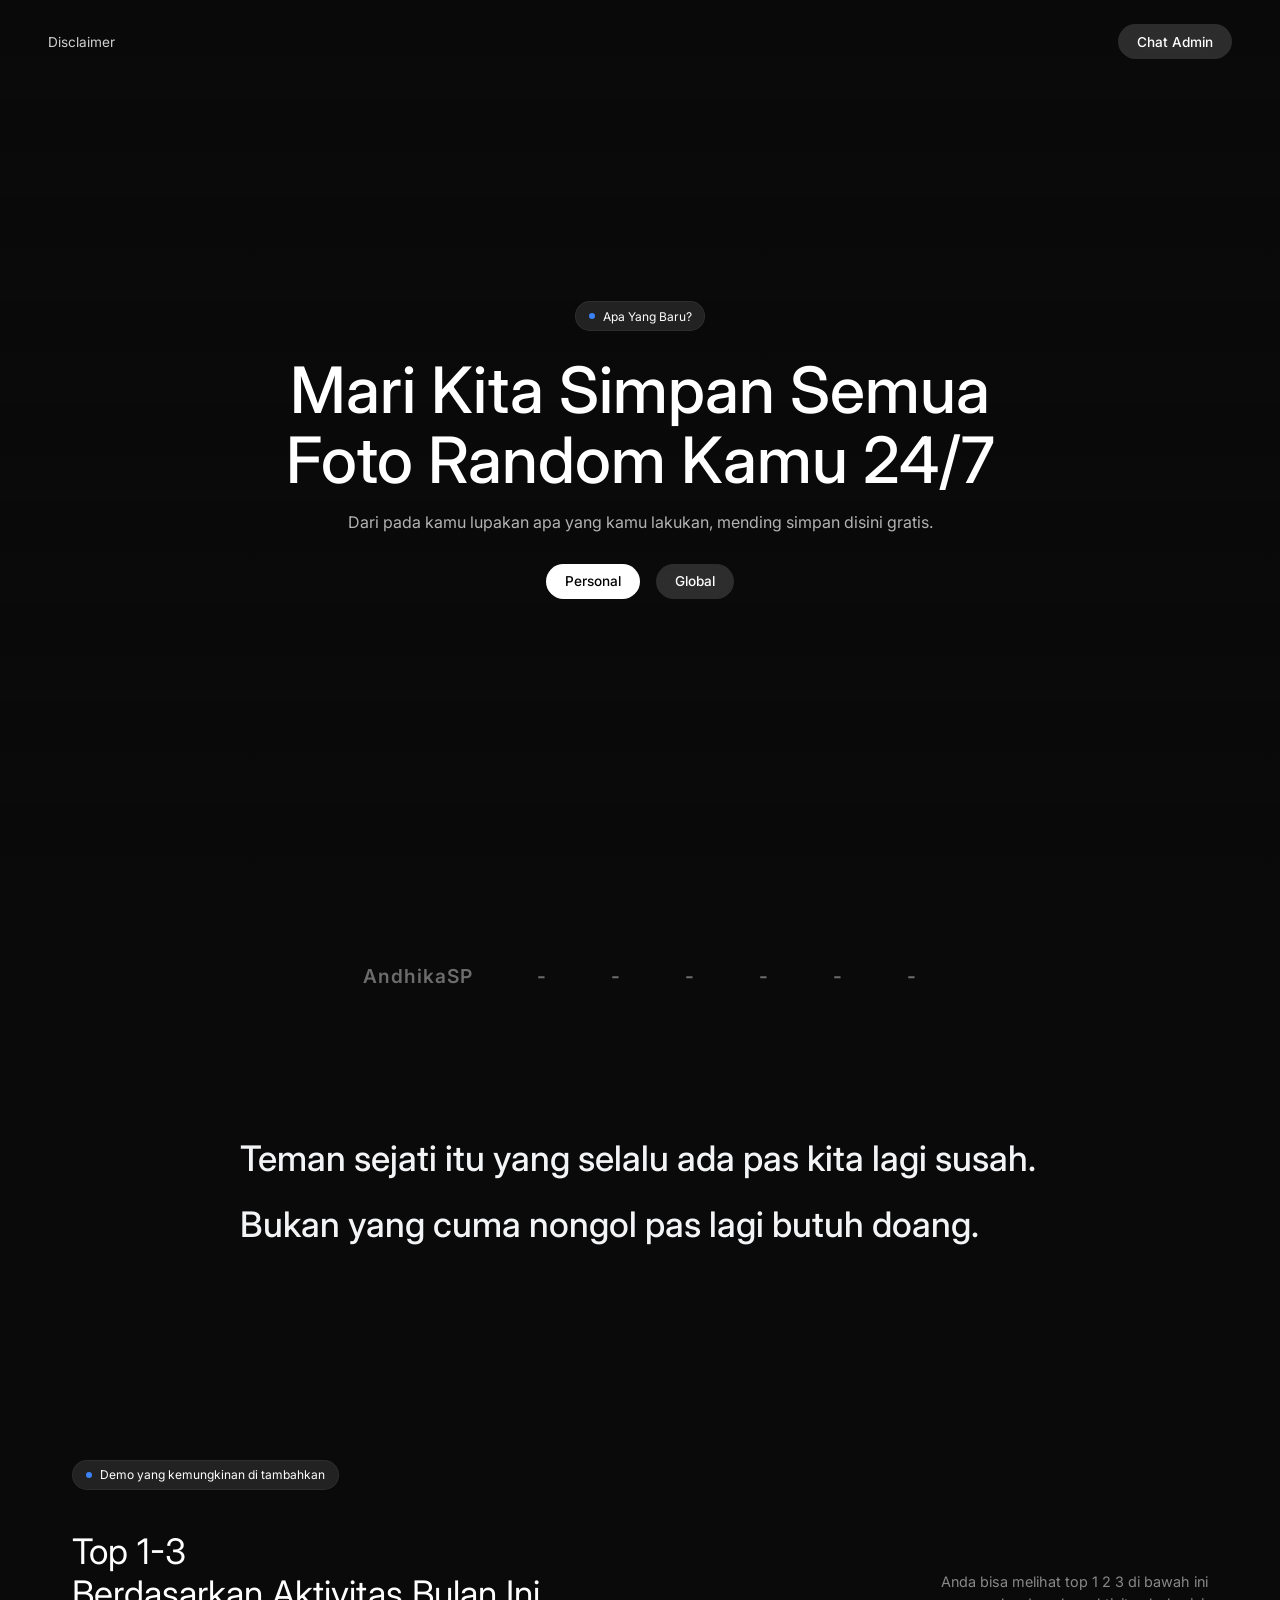
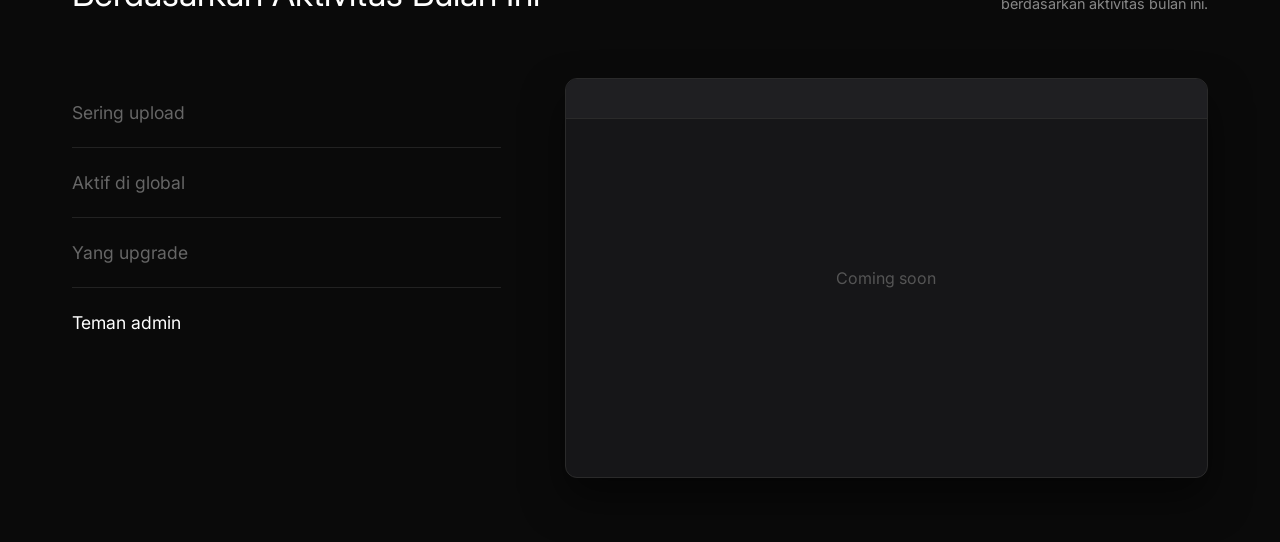
<file: index.html>
<!DOCTYPE html>
<html lang="id">
<head>
    <meta charset="UTF-8">
    <meta name="viewport" content="width=device-width, initial-scale=1.0, viewport-fit=cover">
    <meta name="referrer" content="no-referrer">
    <meta http-equiv="X-Content-Type-Options" content="nosniff">
    <title>Home - Shared Storage</title>
    <link href="https://fonts.googleapis.com/css2?family=Inter:wght@300;400;500;600&display=swap" rel="stylesheet">
    <!-- Menghubungkan file CSS -->
    <link rel="stylesheet" href="style.css">
</head>
<body >

    <!-- NAVBAR -->
    <nav>
        <ul class="nav-links">
         <!-- Hapus menu lama, sisakan satu untuk Disclaimer -->
      <li><a href="#" onclick="openDisclaimerModal()">Disclaimer</a></li>
        </ul>
       
        <div class="nav-actions">
        <button class="btn btn-secondary" onclick="window.open('https://wa.me/6282244671256', '_blank')">Chat Admin</button>
        </div>
    </nav>

    <!-- HERO SECTION -->
    <header class="hero">
        <div class="tag" onclick="openUpdateModal()" style="cursor: pointer;">
        <span class="dot"></span> Apa Yang Baru?
        </div>

        <h1>Mari Kita Simpan Semua<br>Foto Random Kamu 24/7</h1>
        <p>Dari pada kamu lupakan apa yang kamu lakukan, mending simpan disini gratis.</p>
        <div class="hero-actions">
            <button class="btn btn-primary" onclick="smoothNavigate ('card.html')">Personal</button>
            <button class="btn btn-secondary" onclick="window.location.href='#'">Global</button>
        </div>
    </header>

    <!-- LOGO TICKER -->
    <section class="client-logos">
        <span>AndhikaSP</span>
        <span>-</span>
        <span>-</span>
        <span>-</span>
        <span>-</span>
        <span>-</span>
        <span>-</span>
    </section>

        <div class="text-slider-container">
    
    <!-- Slide 1 -->
    <div class="slide-block active">
        <p>Teman sejati itu yang selalu ada pas kita lagi susah.</p>
        <p>Bukan yang cuma nongol pas lagi butuh doang.</p>
    </div>

    <!-- Slide 2 -->
    <div class="slide-block">
        <p>Nongkrong bareng nggak perlu di tempat kafe mahal.</p>
        <p>Yang penting obrolannya nyambung dan bikin ngakak seharian.</p>
    </div>

    <!-- Slide 3 -->
    <div class="slide-block">
        <p>Sahabat itu yang berani negur tajam kalau kita salah.</p>
        <p>Bukan yang manis di depan tapi ngomongin di belakang.</p>
    </div>

    <!-- Slide 4 -->
    <div class="slide-block">
        <p>Nggak usah gengsi buat minta tolong sama sahabat sendiri.</p>
        <p>Mereka justru bakal seneng banget kalau merasa dibutuhin.</p>
    </div>

    <!-- Slide 5 -->
    <div class="slide-block">
        <p>Pertemanan awet itu nggak harus tiap hari ketemuan.</p>
        <p>Tapi pas sekalinya ketemu, rasanya kayak nggak pernah pisah.</p>
    </div>

    <!-- Slide 6 -->
    <div class="slide-block">
        <p>Nyari temen buat seru-seruan bareng itu gampang banget.</p>
        <p>Tapi nyari yang mau dengerin curhatan jam 2 pagi itu langka.</p>
    </div>

    <!-- Slide 7 -->
    <div class="slide-block">
        <p>Temen beneran itu hapal banget semua sifat jelek kita.</p>
        <p>Tapi anehnya, dia tetep milih buat nongkrong bareng kita.</p>
    </div>

    <!-- Slide 8 -->
    <div class="slide-block">
        <p>Kalau udah klop, diem-dieman aja nggak kerasa canggung.</p>
        <p>Rasanya tetep nyaman walaupun masing-masing sibuk main HP.</p>
    </div>

    <!-- Slide 9 -->
    <div class="slide-block">
        <p>Kenangan paling gila biasanya terjadi pas bareng sahabat.</p>
        <p>Hal receh di pinggir jalan aja bisa jadi bahan ketawa berjam-jam.</p>
    </div>

    <!-- Slide 10 -->
    <div class="slide-block">
        <p>Sahabat sejati nggak akan pernah nikung temennya sendiri.</p>
        <p>Mereka tau batasan dan selalu jaga perasaan satu sama lain.</p>
    </div>

    <!-- Slide 11 -->
    <div class="slide-block">
        <p>Terkadang keluarga yang paling deket itu justru sahabat.</p>
        <p>Karena kita sendiri yang milih mereka buat masuk di hidup kita.</p>
    </div>

    <!-- Slide 12 -->
    <div class="slide-block">
        <p>Temen yang asik itu yang nggak gampang baperan.</p>
        <p>Diledekin kayak gimana juga malah balik ngeledek lebih parah.</p>
    </div>

    <!-- Slide 13 -->
    <div class="slide-block">
        <p>Kalau lagi kumpul, biasain HP itu disimpen di kantong.</p>
        <p>Hargain momen kebersamaan yang makin ke sini makin susah didapet.</p>
    </div>

    <!-- Slide 14 -->
    <div class="slide-block">
        <p>Beda pendapat sampai adu mulut sama sahabat itu hal biasa.</p>
        <p>Yang penting besoknya udah saling sapa dan baikan lagi.</p>
    </div>

    <!-- Slide 15 -->
    <div class="slide-block">
        <p>Sahabat itu ibarat tempat sampah paling aman buat keluh kesah.</p>
        <p>Dia bakal dengerin lu ngomel tanpa banyak nge-judge.</p>
    </div>

    <!-- Slide 16 -->
    <div class="slide-block">
        <p>Ketawa bareng circle yang pas itu obat stres paling ampuh.</p>
        <p>Capek kerja atau tugas seharian bisa langsung ilang gitu aja.</p>
    </div>

    <!-- Slide 17 -->
    <div class="slide-block">
        <p>Temen yang pelit ilmu dan info itu mending dijauhin pelan-pelan.</p>
        <p>Sahabat sejati pasti bakal ngajak maju dan sukses bareng-bareng.</p>
    </div>

    <!-- Slide 18 -->
    <div class="slide-block">
        <p>Jangan pernah perhitungan soal uang jajan sama sahabat.</p>
        <p>Solidaritas dan kebersamaan itu harganya jauh lebih mahal.</p>
    </div>

    <!-- Slide 19 -->
    <div class="slide-block">
        <p>Sahabat yang baik bakal selalu support semua mimpi positif lu.</p>
        <p>Dia orang pertama yang bakal tepuk tangan pas lu berhasil.</p>
    </div>

    <!-- Slide 20 -->
    <div class="slide-block">
        <p>Punya temen dikit tapi solid itu rasanya jauh lebih tenang.</p>
        <p>Daripada punya sirkel besar tapi pada fake semua isinya.</p>
    </div>

    <!-- Slide 21 -->
    <div class="slide-block">
        <p>Temen rasa saudara itu emang beneran ada di dunia nyata.</p>
        <p>Rumah dia udah berasa kayak basecamp dan rumah kita sendiri.</p>
    </div>

    <!-- Slide 22 -->
    <div class="slide-block">
        <p>Kalau mau tau sifat asli temen, coba ajak dia jalan jauh.</p>
        <p>Di momen capek itu bakal keliatan banget karakter aslinya.</p>
    </div>

    <!-- Slide 23 -->
    <div class="slide-block">
        <p>Sahabat itu ibarat cermin buat ngeliat diri kita sendiri.</p>
        <p>Kalau lu baik, otomatis lingkungan pertemanan lu juga bakal baik.</p>
    </div>

    <!-- Slide 24 -->
    <div class="slide-block">
        <p>Jangan sampai lupa daratan kalau lagi kasmaran sama pacar.</p>
        <p>Inget temen yang selalu nemenin lu pas lagi jomblo dan merana.</p>
    </div>

    <!-- Slide 25 -->
    <div class="slide-block">
        <p>Berantem karena masalah sepele sama sahabat itu wajar banget.</p>
        <p>Justru bumbu-bumbu itu yang bikin ikatan pertemanan makin kuat.</p>
    </div>

    <!-- Slide 26 -->
    <div class="slide-block">
        <p>Sahabat yang punya selera humor receh itu aset berharga.</p>
        <p>Harinya bakal kerasa hampa dan sepi kalau dia lagi absen nongkrong.</p>
    </div>

    <!-- Slide 27 -->
    <div class="slide-block">
        <p>Temen yang sering ngutang tapi pura-pura lupa pas ditagih itu nyebelin.</p>
        <p>Ujung-ujungnya kebiasaan itu yang bakal ngerusak pertemanan sendiri.</p>
    </div>

    <!-- Slide 28 -->
    <div class="slide-block">
        <p>Sahabat yang paling ngeselin biasanya yang paling bikin kangen.</p>
        <p>Kalau dia nggak ikut kumpul, pasti suasana rasanya ada yang kurang.</p>
    </div>

    <!-- Slide 29 -->
    <div class="slide-block">
        <p>Cuma sahabat yang tau kode rahasia dari lirikan mata kita.</p>
        <p>Nggak perlu ngomong sepatah kata pun, dia udah paham maksudnya.</p>
    </div>

    <!-- Slide 30 -->
    <div class="slide-block">
        <p>Temen yang suportif nggak bakal pernah sirik liat lu maju duluan.</p>
        <p>Dia malah bakal ikut bangga dan termotivasi buat sukses juga.</p>
    </div>

    <!-- Slide 31 -->
    <div class="slide-block">
        <p>Pertemanan yang sehat itu tentang saling melengkapi kekurangan.</p>
        <p>Bukannya malah adu gengsi dan saling ngejatuhin satu sama lain.</p>
    </div>

    <!-- Slide 32 -->
    <div class="slide-block">
        <p>Sahabat yang baik itu yang selalu ngingetin buat ibadah.</p>
        <p>Ngajak bandel bareng, tapi juga selalu ngajak tobat bareng.</p>
    </div>

    <!-- Slide 33 -->
    <div class="slide-block">
        <p>Temen yang asik diajak diskusi dan deep talk itu beneran langka.</p>
        <p>Bisa ngomongin rencana masa depan sampai teori konspirasi paling absurd.</p>
    </div>

    <!-- Slide 34 -->
    <div class="slide-block">
        <p>Pas lagi sakit, sahabat yang pertama kali jenguk itu the best banget.</p>
        <p>Bawa martabak atau es kopi aja udah bikin mood langsung naik.</p>
    </div>

    <!-- Slide 35 -->
    <div class="slide-block">
        <p>Temen yang doyan ngaret itu kadang emang bikin emosi jiwa.</p>
        <p>Tapi anehnya, kita tetep aja rela sabar nungguin dia dateng.</p>
    </div>

    <!-- Slide 36 -->
    <div class="slide-block">
        <p>Sahabat sejati nggak akan pernah nyebarin aib kita ke orang lain.</p>
        <p>Rahasia tergelap kita dijamin aman seratus persen di tangan dia.</p>
    </div>

    <!-- Slide 37 -->
    <div class="slide-block">
        <p>Punya temen di kosan yang jago masak itu sebuah anugerah.</p>
        <p>Apalagi di tanggal tua, rasanya nikmat banget bisa numpang makan.</p>
    </div>

    <!-- Slide 38 -->
    <div class="slide-block">
        <p>Temen yang stay pas kita lagi down itu pahlawan tanpa jubah.</p>
        <p>Kehadiran dia doang udah cukup buat bikin hati kita jadi tenang.</p>
    </div>

    <!-- Slide 39 -->
    <div class="slide-block">
        <p>Pertemanan yang awet dari zaman sekolah itu biasanya paling solid.</p>
        <p>Soalnya mereka udah tau masa-masa paling cupu dan alay kita.</p>
    </div>

    <!-- Slide 40 -->
    <div class="slide-block">
        <p>Sahabat nggak pernah capek dengerin curhatan patah hati yang diulang-ulang.</p>
        <p>Walaupun dalem hatinya dia sebenernya udah eneg denger nama mantan lu.</p>
    </div>

    <!-- Slide 41 -->
    <div class="slide-block">
        <p>Temen yang sering ngasih saran pedes itu biasanya yang paling peduli.</p>
        <p>Dia cuma nggak mau ngeliat lu jatuh ke lubang kesalahan yang sama.</p>
    </div>

    <!-- Slide 42 -->
    <div class="slide-block">
        <p>Kalau lagi hangout santai, jangan asik foto-foto doang buat bikin story.</p>
        <p>Nikmati ngobrol langsungnya, momen itu yang bakal lu kangenin nanti.</p>
    </div>

    <!-- Slide 43 -->
    <div class="slide-block">
        <p>Temen yang suka tiba-tiba bayarin makan itu kayak titipan malaikat.</p>
        <p>Biasanya kita cuma bisa doain rezekinya dia makin lancar dan berkah.</p>
    </div>

    <!-- Slide 44 -->
    <div class="slide-block">
        <p>Sahabat yang beda banget selera musiknya tetep bisa nyambung asik.</p>
        <p>Yang penting pas di dalam mobil playlist lagunya gantian muternya.</p>
    </div>

    <!-- Slide 45 -->
    <div class="slide-block">
        <p>Punya temen yang jalan pikirannya sefrekuensi itu bener-bener seru.</p>
        <p>Baru aja kita mau ngomong sesuatu, eh dia udah ngomong duluan.</p>
    </div>

    <!-- Slide 46 -->
    <div class="slide-block">
        <p>Jangan pernah sungkan buat bilang makasih ke sahabat terdekat lu.</p>
        <p>Apresiasi sekecil apa pun bisa bikin hubungan pertemanan makin hangat.</p>
    </div>

    <!-- Slide 47 -->
    <div class="slide-block">
        <p>Temen yang rela jemput hujan-hujanan pas kita lagi butuh itu langka.</p>
        <p>Jangan pernah nyia-nyiain orang yang mau berkorban kayak gini.</p>
    </div>

    <!-- Slide 48 -->
    <div class="slide-block">
        <p>Seiring bertambahnya umur, sirkel pertemanan kita pasti bakal mengecil.</p>
        <p>Tapi yang tersisa nanti cuma mereka yang bener-bener berkualitas.</p>
    </div>

    <!-- Slide 49 -->
    <div class="slide-block">
        <p>Temen yang suka nyorakin pas kita malu itu biasanya sahabat sejati.</p>
        <p>Habis puas ngetawain, baru deh dia bakal maju buat bantuin kita.</p>
    </div>

    <!-- Slide 50 -->
    <div class="slide-block">
        <p>Uang emang bisa beli banyak hal buat bikin kita bahagia.</p>
        <p>Tapi uang nggak akan pernah bisa beli kesetiaan dari seorang teman.</p>
    </div>

</div>

    <!-- FEATURES SECTION -->
    <section class="features-section">
        <div class="features-header">
            <div class="features-title-box">
                <div class="tag">
                    <span class="dot"></span> Demo yang kemungkinan di tambahkan
                </div>
                <h2>Top 1-3<br>Berdasarkan Aktivitas Bulan Ini</h2>
            </div>
            <p class="features-desc">Anda bisa melihat top 1 2 3 di bawah ini berdasarkan aktivitas bulan ini.</p>
        </div>

        <div class="features-content">
            <div class="feature-list">
                <div class="feature-item" onclick="changeMockup('Buyer')">Sering upload</div>
                <div class="feature-item" onclick="changeMockup('Matters')">Aktif di global</div>
                <div class="feature-item" onclick="changeMockup('Forward')"> Yang upgrade</div>
                <div class="feature-item active" onclick="changeMockup('Understanding')">Teman admin</div>
            </div>
            <div class="feature-mockup" id="mockup-view">
                <p>Coming soon</p>
            </div>
        </div>
    </section>

    <!-- === TAMBAHAN: Modal / Kotak Floating Pembaruan === -->
<div id="update-modal" class="modal-overlay">
    <div class="update-box">
        <h2>Riwayat Pembaruan</h2>

        <!-- Area konten yang bisa di-scroll -->
        <div class="update-content">
            <div class="update-version">
                <h3>Pembaruan V1.3</h3>
                <ul>
                    <li>Memperbaiki beberapa bug kecil.</li>
                    <li>Membuat tata letak lebih responsif.</li>
                    <li>Menambahkan kartu sejumlah 3.</li>
                    <li>membuat fitur password.</li>
                </ul>
            </div>

            <div class="update-version">
                <h3>Pembaruan V1.2</h3>
                <ul>
                    <li>Menambahkan fitur pencarian slide yang interaktif.</li>
                    <li>Efek gambar membesar (hover) pada semua kartu.</li>
                    <li>Memperbaiki masalah background yang kosong saat dimuat.</li>
                    <li>Penyesuaian batas scroll menjadi presisi.</li>
                </ul>
            </div>

            <div class="update-version">
                <h3>Pembaruan V1.1</h3>
                <ul>
                    <li>Merombak tata letak slider menjadi drag-to-scroll.</li>
                    <li>Menambahkan fitur login untuk setiap slide foto secara mandiri.</li>
                    <li>Merubah desain login menjadi modal popup glassmorphism.</li>
                </ul>
            </div>

            <div class="update-version">
                <h3>Pembaruan V1.0</h3>
                <ul>
                    <li>Membuat Tata Letak Pertama.</li>
                    <li>Menambahkan tombol-tombol.</li>
                    <li>Membuat Desain Sesuai Keinginan.</li>
                </ul>
            </div>
        </div>
    </div>
</div>

        <!-- === KOTAK FLOATING DISCLAIMER === -->
            <div id="disclaimer-modal" class="modal-overlay">
             <div class="update-box">
              <h2>Disclaimer</h2>
        
                <div class="update-content">
                 <div class="update-version">
                <h3>Pemberitahuan Penting!</h3>
                <ul>
                    <li>Semua foto dan aset visual di dalam situs ini adalah hak cipta dari masing-masing pemilik aslinya.</li>
                    <li>Situs ini dibuat khusus untuk penyimpanan Foto/Video random orang.</li>
                    <li>Kami tidak bertanggung jawab atas segala bentuk penyalahgunaan informasi yang terdapat pada halaman ini.</li>
                    <li>Situs ini murni buat keseruan saja jika anda tidak mau menyimpan foto random di hp.</li>
                    <li>Bebas perpendapat apapun tanpa penyerangan personal.</li>
                    <li>setiap bintang memiliki tingkatan nya:</li>
                    <li>★ default</li>
                    <li>★★ normal</li>
                    <li>★★★ regular</li>
                    <li>★★★★ member</li>
                    <li>★★★★★ VIP member</li>
                </ul>
            </div>
        </div>
    </div>
</div>

<script>
    // Nonaktifkan klik kanan
    document.addEventListener('contextmenu', e => e.preventDefault());

    // Nonaktifkan tombol shortcut F12, Ctrl+U, Ctrl+Shift+I
    document.onkeydown = function(e) {
        if (e.keyCode == 123) return false; // F12
        if (e.ctrlKey && e.keyCode == 'U'.charCodeAt(0)) return false; // Ctrl+U
        if (e.ctrlKey && e.shiftKey && e.keyCode == 'I'.charCodeAt(0)) return false; // Ctrl+Shift+I
        if (e.ctrlKey && e.shiftKey && e.keyCode == 'J'.charCodeAt(0)) return false; // Ctrl+Shift+J
    };
</script>

    <!-- Menghubungkan file JavaScript -->
    <script src="script.js"></script>
</body>
</html>
</file>
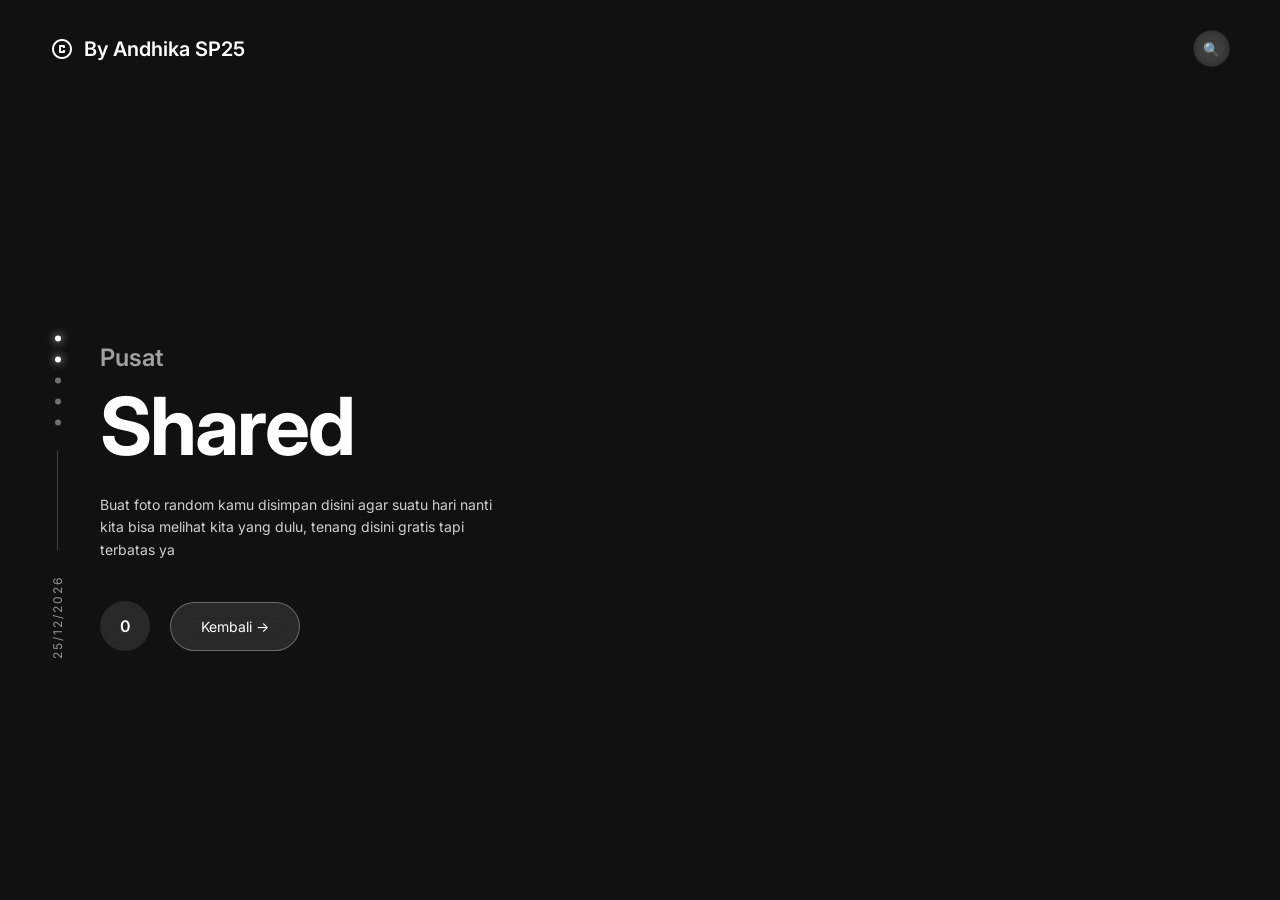
<file: card.html>
<!DOCTYPE html>
<html lang="id">
<head>
    <meta charset="UTF-8">
    <meta name="viewport" content="width=device-width, initial-scale=1.0, viewport-fit=cover">
    <meta name="referrer" content="no-referrer">
    <meta http-equiv="X-Content-Type-Options" content="nosniff">
    <title>Private Card - Shared Storage</title>
    <link href="https://fonts.googleapis.com/css2?family=Inter:wght@300;400;600;700&display=swap" rel="stylesheet">
    <link href="https://fonts.googleapis.com/css2?family=Material+Symbols+Outlined:opsz,wght,FILL,GRAD@24,400,0,0" rel="stylesheet" />
    
    <link rel="stylesheet" href="card.css">
</head>
<body>
    <div class="bg-image" id="main-bg"></div>
    <div class="overlay"></div>

    <nav>
        <div class="logo">
            <span class="material-symbols-outlined">copyright</span> By Andhika SP25
        </div>

       <div class="nav-right">
            <!-- Kotak Pencarian Baru -->
            <div class="search-box">
                <input type="text" id="search-input" placeholder="Cari card...">
                <button class="icon-btn">🔍</button>
            </div>
        </div>
    </nav>

    <main>
        <div class="left-panel">
            <div class="side-pagination">
                <div class="dot active"></div>
                <div class="dot active"></div>
                <div class="dot "></div>
                <div class="dot"></div>
                <div class="dot"></div>
                <div class="line-vertical"></div>
                <div class="class-angka-0325">25/12/2026</div>
            </div>

            <div class="text-content">
                <h3 class="subtitle">Pusat</h3>
                <h1 class="title">Shared</h1>
                <p class="description">
                    Buat foto random kamu disimpan disini agar suatu hari nanti kita bisa melihat kita yang dulu, tenang disini gratis tapi terbatas ya
                </p>
                <div class="action-wrapper">
                    <div class="circle-number" id="total-kartu">0</div>
                    <button class="explore-btn" onclick="window.location.href='index.html'">Kembali →</button>
                </div>
            </div>
        </div>

        <div class="right-panel-wrapper">
            <!-- WADAH KARTU DINAMIS: Semua div panjang sudah dihapus, JS akan mengisinya di sini -->
            <div class="slider-container" id="wadah-kartu">
                
            </div>
        </div>
    </main>

    <!-- Modal Login tetap dipertahankan jika Anda ingin menggunakannya nanti -->
    <div id="auth-modal" class="modal-overlay">
        <div class="auth-box">
            <span class="close-btn" onclick="closeModal()">×</span>
            <h2>Log In</h2>
            <p class="subtitle-login">Silakan masukkan username dan sandi Anda untuk melanjutkan.</p>
            
            <form onsubmit="handleLogin(event)">
                <div class="input-group">
                    <label>Username</label>
                    <input type="text" id="username" required>
                </div>
                <div class="input-group">
                    <label>Password</label>
                    <input type="password" id="password" required>
                </div>
                
                <p id="error-msg" class="error-text">Password salah!</p>
                <button type="submit" class="btn-signup">Log In</button>
            </form>
        </div>
    </div>

<script>
    // Nonaktifkan klik kanan
    document.addEventListener('contextmenu', e => e.preventDefault());

    // Nonaktifkan tombol shortcut F12, Ctrl+U, Ctrl+Shift+I
    document.onkeydown = function(e) {
        if (e.keyCode == 123) return false; // F12
        if (e.ctrlKey && e.keyCode == 'U'.charCodeAt(0)) return false; // Ctrl+U
        if (e.ctrlKey && e.shiftKey && e.keyCode == 'I'.charCodeAt(0)) return false; // Ctrl+Shift+I
        if (e.ctrlKey && e.shiftKey && e.keyCode == 'J'.charCodeAt(0)) return false; // Ctrl+Shift+J
    };
</script>

    <script src="card.js"></script>
</body>
</html>
</file>
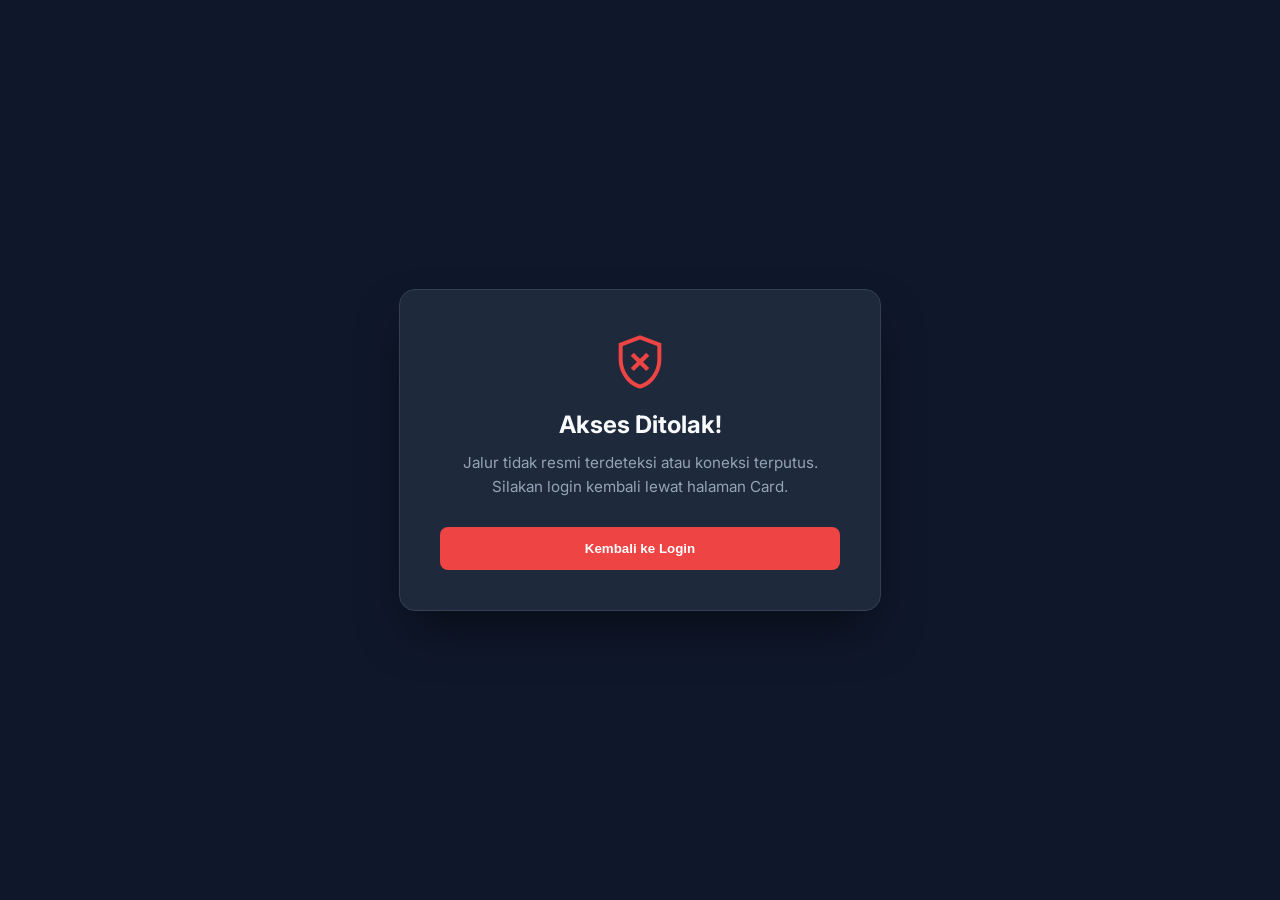
<file: galeri.html>
<!DOCTYPE html>
<html lang="id">
<head>
    <meta charset="UTF-8">
    <meta name="viewport" content="width=device-width, initial-scale=1.0, viewport-fit=cover">
    <title>Galeri - Private</title>
    <link href="https://fonts.googleapis.com/css2?family=Inter:wght@400;500;600&display=swap" rel="stylesheet">
    <!-- Pemanggil Ikon Google Material -->
    <link href="https://fonts.googleapis.com/css2?family=Material+Symbols+Outlined:opsz,wght,FILL,GRAD@24,400,0,0" rel="stylesheet" />
    <link rel="stylesheet" href="galeri.css">
</head>
<body>

    <div class="dashboard-container">
        <!-- SIDEBAR -->
        <aside class="sidebar">
            <!-- Ganti 3 titik (dot) sebelumnya dengan kode ini -->
                <div id="bintang-status-kiri" class="bintang-premium" title="Tier Saat Ini">
                    ★☆☆☆☆
                </div>
            
            <div class="user-profile" onclick="bukaProfil()">
                <div class="avatar" id="sidebar-avatar" style="background-color: #ddd; background-size: cover; background-position: center;"></div>
                <div class="user-info">
                    <h4 id="nama-user-sidebar">Loading...</h4>
                    <p id="teks-status-user">Status: Loading...</p>
                    <p id="teks-paket-user">Paket: Loading...</p>
                    <p id="teks-aktif-sejak">Aktif Sejak: Loading...</p> <!-- Tambahkan ID ini -->
                </div>
            </div>
            

            <div class="sidebar-menu"> 
                <div class="menu-item" onclick="fungsiLogout()">
                    <span class="material-symbols-outlined icon">logout</span> Keluar
                </div>

                <div class="menu-item" id="menu-home" onclick="bukaTab('home')">
                    <span class="material-symbols-outlined icon">home</span> Menu
                </div>

                <div class="menu-item" id="menu-foto" onclick="bukaTab('foto')">
                    <span class="material-symbols-outlined icon">image</span> Foto
                </div>

                <div class="menu-item" id="menu-video" onclick="bukaTab('video')">
                    <span class="material-symbols-outlined icon">play_circle</span> Video
                </div>
                
                <div class="menu-item" id="menu-loved" onclick="bukaTab('loved')">
                    <span class="material-symbols-outlined icon">favorite</span> Suka
                </div>

                <div class="menu-item" id="menu-trash" onclick="bukaTab('trash')">
                <span class="material-symbols-outlined icon">auto_delete</span> Sampah
            </div>

                <!-- INDIKATOR STORAGE -->
                <div class="storage-item">
                    <div class="storage-title">
                        <span class="material-symbols-outlined icon">storage</span> Storage
                    </div>
                    <div class="storage-bar-container">
                        <div class="storage-bar-bg">
                            <div class="storage-bar-fill" id="storage-fill"></div>
                        </div>
                        <div class="storage-info-row">
                            <span class="storage-text" id="storage-text">0 MB of 15 GB</span>
                            <span class="storage-percent" id="storage-percent">0%</span>
                        </div>
                    </div>
                </div>
        </aside>
        

        <!-- KONTEN UTAMA -->
        <main class="main-content">
        <header style="display: flex; justify-content: space-between; align-items: center; width: 100%; margin-bottom: 3rem;">
            
            <!-- POSISI KIRI: Tombol Upgrade (Ditempatkan manual agar selalu muncul) -->
            <div id="area-upgrade-galeri">
                <button onclick="bukaModalUpgrade()" class="btn-upgrade-premium">Upgrade Paket</button>
            </div>

            <!-- POSISI KANAN: Tombol Tema & Upload -->
            <div style="display: flex; align-items: center; gap: 15px; margin-left: auto;">
                <div id="upload-warning" class="upload-warning">⚠️ Maksimal 10 file!</div>
                
                <button id="theme-toggle" class="btn-theme" onclick="toggleTheme()" title="Ubah Tema">
                    <span class="material-symbols-outlined" id="theme-icon">dark_mode</span>
                </button>
                
                <input type="file" id="fileInput" accept=".jpg, .jpeg, .png, .mp4" style="display: none;" multiple>
                <button class="btn-upload" id="btn-upload-main" onclick="document.getElementById('fileInput').click()">
                    <span class="material-symbols-outlined">cloud_upload</span> <span id="text-upload">Upload File</span> <span class="plus">+</span>
                </button>
            </div>

        </header>

            <!-- TAB HOME -->
            <section id="tab-home" class="recent-photos-section" style="display: none;">
                <div class="section-header">
                    <select id="sort-home" class="sort-dropdown">
                        <option value="new">RECENT FILES (Terbaru)</option>
                        <option value="old">OLDER FILES (Terlama)</option>
                    </select>
                </div>
                <div class="pesan-kosong" style="display: none; text-align: center; padding: 40px; color: #888; font-size: 14px;">Tidak ada file.</div>
                <div class="photo-grid"></div>
            </section>

            <!-- TAB FOTO -->
            <section id="tab-foto" class="recent-photos-section" style="display: none;">
                <div class="section-header">
                    <select id="sort-foto" class="sort-dropdown">
                        <option value="new">RECENT PHOTOS (Terbaru)</option>
                        <option value="old">OLDER PHOTOS (Terlama)</option>
                    </select>
                </div>
                <div class="pesan-kosong" style="display: none; text-align: center; padding: 40px; color: #888; font-size: 14px;">Tidak ada file foto.</div>
                <div class="photo-grid"></div>
            </section>

            <!-- TAB VIDEO -->
            <section id="tab-video" class="recent-photos-section" style="display: none;">
                <div class="section-header">
                    <select id="sort-video" class="sort-dropdown">
                        <option value="new">RECENT VIDEOS (Terbaru)</option>
                        <option value="old">OLDER VIDEOS (Terlama)</option>
                    </select>
                </div>
                <div class="pesan-kosong" style="display: none; text-align: center; padding: 40px; color: #888; font-size: 14px;">Tidak ada file video.</div>
                <div class="photo-grid"></div>
            </section>

            <!-- TAB LOVED -->
            <section id="tab-loved" class="recent-photos-section" style="display: none;">
                <div class="section-header">
                    <select id="sort-loved" class="sort-dropdown">
                        <option value="new">LOVED FILES (Terbaru)</option>
                        <option value="old">OLDER LOVED (Terlama)</option>
                    </select>
                </div>
                <div class="pesan-kosong" style="display: none; text-align: center; padding: 40px; color: #888; font-size: 14px;">Belum ada file yang disukai.</div>
                <div class="photo-grid" id="loved-grid"></div>
            </section>

        <!-- TAB TRASH (SAMPAH) -->
        <div id="tab-trash" style="display: none;">
            
            <!-- Barisan Atas: Judul (Kiri) dan Tombol Hapus (Kanan) -->
            <div style="display: flex; justify-content: space-between; align-items: center; margin-bottom: 25px; width: 100%;">
                
                <!-- Teks menggunakan warna gelap secara default untuk Mode Terang -->
                <div style="display: flex; align-items: baseline; gap: 15px;">
                    <h2 style="margin: 0; font-family: 'Inter', sans-serif; color: #0f172a;">Folder Sampah</h2>
                    <span style="font-size: 0.9rem; color: #64748b; font-weight: 500;">File otomatis di hapus dalam 30 hari</span>
                </div>

                <!-- BUNGKUSAN BARU: Menyatukan teks animasi dan tombol di sisi kanan -->
        <div style="display: flex; align-items: center; gap: 15px;">
            
            <!-- Teks Animasi (Tersembunyi secara default) -->
            <span id="trash-confirm-text" style="color: #ef4444; font-weight: 600; opacity: 0; transform: translateX(20px); transition: all 0.3s ease-in-out; pointer-events: none;">
                Apakah Anda Yakin?
            </span>
            
            <!-- Tombol Asli Anda (Hanya ID dan span teks yang disesuaikan untuk JS) -->
            <button id="btn-kosongkan-sampah" onclick="kosongkanSampah()" class="btn-trash">
                <span class="material-symbols-outlined">delete_forever</span> 
                <span id="trash-btn-text">Kosongkan Sampah</span>
            </button>
            
        </div>

            </div>

            <!-- Area Konten -->
            <p class="pesan-kosong" style="margin-top: 20px;">Tidak ada file di tempat sampah.</p>
            <div class="photo-grid" style="display: none;"></div>
            
        </div>

        </main>
    </div>

           

    <!-- === MODAL PEMBESAR FOTO & VIDEO === -->
    <div id="photo-viewer" class="photo-overlay">
        <!-- Tombol Tutup (X) -->
        <span class="close-viewer" onclick="closePhoto()">×</span>
    
        <div class="photo-container">
            <img id="full-image" src="" alt="Full View" style="display: none;">
            <video id="full-video" src="" controls style="display: none;"></video>
            
            <!-- ACTION BAR NORMAL TUNGGAL -->
            <div class="action-bar" id="normal-action-bar">
                <!-- Tooltip Hapus -->
                <div id="delete-tooltip" class="delete-tooltip">Apakah di hapus?</div>
                
                <span class="material-symbols-outlined action-btn" onclick="deleteMedia()" title="Hapus">delete</span>
                <span class="material-symbols-outlined action-btn" id="btn-love" onclick="toggleLove()" title="Sukai">favorite</span>
                <a id="download-btn" href="" download class="material-symbols-outlined action-btn" title="Unduh">download</a>
            </div>
        </div>


        <!-- Panah Navigasi Kiri -->
        <span class="nav-arrow left" onclick="prevMedia()">&#10094;</span>


        <!-- Panah Navigasi Kanan -->
        <span class="nav-arrow right" onclick="nextMedia()">&#10095;</span>
    </div>


        <!-- MODAL UPGRADE PAKET -->
    <!-- PERBAIKAN: Ganti 'display: none' dengan menghapusnya, CSS yang urus sembunyinya -->
    <div id="upgradeModal" class="modal-overlay">
        <div class="modal-content">
            <button class="close-btn" onclick="tutupModalUpgrade()">×</button>

            <div class="pricing-container">
                <!-- Kartu 1: Default/Starter -->
                <div class="pricing-card">
                    <h3>Free</h3>
                    <div class="price"><span>Rp.</span>0<span>/unlimited</span></div>
                    <p class="desc">Paket free.</p>
                    <button id="btn-paket-free" class="btn-tier-outline" onclick="simulasiPaketFree()">Paket saat ini</button>
                    <ul class="features">
                        <li><span class="material-symbols-outlined icon-check">check</span> Penyimpanan 5GB</li>
                        <li><span class="material-symbols-outlined icon-check">check</span> Penyimpanan 15GB (syarat tertentu)</li>
                        <li class="fitur-silang"><span class="material-symbols-outlined icon-cross">close</span> <span class="teks-coret">Akses ke fitur dasar</span></li>
                        <li class="fitur-silang"><span class="material-symbols-outlined icon-cross">close</span> <span class="teks-coret">Mendukung pengembang</span></li>
                        <li class="fitur-silang"><span class="material-symbols-outlined icon-cross">close</span> <span class="teks-coret">Akses ke fitur suka</span></li>
                        <li class="fitur-silang"><span class="material-symbols-outlined icon-cross">close</span> <span class="teks-coret">Mendapatkan gelar di leaderboard</span></li>
                    </ul>
                </div>

                <!-- Kartu 2: Professional (Paket 1 - Disorot) -->
                <div class="pricing-card highlighted">
                    <div class="badge">Rekomendasi</div>
                    <h3>Standar</h3>
                    <div class="price"><span>Rp.</span>5.999<span>/30 Hari</span></div>
                    <p class="desc">Paket ini memberikan akses ke fitur dasar dan mendukung pengembang.</p>
                    <button id="btn-paket-standar" class="btn-tier-solid" onclick="bayarPaketQRIS('Standar', 'Rp 5.999')">Beli paket ini</button>
                    <ul class="features">
                        <li><span class="material-symbols-outlined icon-check">check</span> Penyimpanan 5GB</li>
                        <li><span class="material-symbols-outlined icon-check">check</span> Penyimpanan 15GB (satu kali)</li>
                        <li><span class="material-symbols-outlined icon-check">check</span> Akses ke fitur dasar</li>
                        <li><span class="material-symbols-outlined icon-check">check</span> Mendukung pengembang</li>
                        <li class="fitur-silang"><span class="material-symbols-outlined icon-cross">close</span><span class="teks-coret"> Akses ke fitur suka</span></li>
                        <li class="fitur-silang"><span class="material-symbols-outlined icon-cross">close</span> <span class="teks-coret">Mendapatkan gelar di leaderboard</span></li>
                    </ul>
                </div>

                <!-- Kartu 3: Enterprise (Paket 2) -->
                <div class="pricing-card">
                    <h3>Tingkat lanjut</h3>
                    <div class="price"><span>Rp.</span>10.999<span>/30 Hari</span></div>
                    <p class="desc">Paket ini menambahkan gelar di leaderboard dan sangat mendukung pengembang.</p>
                    <button id="btn-paket-lanjut" class="btn-tier-outline" onclick="bayarPaketQRIS('Tingkat lanjut', 'Rp 10.999')">Beli paket ini</button>
                    <ul class="features">
                        <li><span class="material-symbols-outlined icon-check">check</span> Penyimpanan 5GB</li>
                        <li><span class="material-symbols-outlined icon-check">check</span> Penyimpanan 15GB</li>
                        <li><span class="material-symbols-outlined icon-check">check</span> Akses ke fitur dasar</li>
                        <li><span class="material-symbols-outlined icon-check">check</span> Mendukung pengembang</li>
                        <li><span class="material-symbols-outlined icon-check">check</span> Akses ke fitur suka</li>
                        <li><span class="material-symbols-outlined icon-check">check</span> Mendapatkan gelar di leaderboard [Belum Tersedia]</li>
                    </ul>
                </div>
            </div>
        </div>
    </div>

    <!-- MODAL PEMBAYARAN QRIS -->
    <div id="qrisModal" class="modal-overlay">
        <!-- Kita set max-width kecil agar pop-upnya pas untuk gambar barcode -->
        <div class="modal-content" style="max-width: 400px; text-align: center;">
            <button class="close-btn" onclick="tutupModalQRIS()">×</button>
            
            <h3 style="margin-bottom: 10px;">Pembayaran QRIS</h3>
            <p style="color: #666; margin-bottom: 20px;">
                Paket: <strong id="qris-paket-nama">...</strong><br>
                Total: <strong id="qris-paket-harga">...</strong>
            </p>
            
            <!-- GANTI 'gambar-qris-kamu.jpg' DENGAN NAMA FILE FOTO QRIS ASLI MILIKMU -->
            <img src="" alt="Scan QRIS" style="width: 100%; max-width: 250px; border-radius: 10px; margin: 0 auto; display: block; box-shadow: 0 4px 15px rgba(0,0,0,0.1);">
            
            <p style="font-size: 0.85rem; color: #888; margin-top: 20px;">Silakan scan QR Code di atas menggunakan aplikasi e-Wallet atau M-Banking Anda.</p>
            
            <div id="qris-timer-text" style="color: #94a3b8; font-size: 0.95rem; margin-top: 15px;">Menunggu pembayaran... (01:00)</div>
        </div>
    </div>


    
    <script src="galeri.js"></script>

</body>
</html>
</file>
<file: style.css>
/* === BASE STYLES === */
* {
    margin: 0;
    padding: 0;
    box-sizing: border-box;
    font-family: 'Inter', sans-serif;
}

body {
    background-color: #0a0a0a;
    color: #ffffff;
    overflow-x: hidden;
}

a {
    text-decoration: none;
    color: inherit;
}

ul {
    list-style: none;
}

/* === NAVBAR === */
nav {
    position: absolute;
    top: 0;
    left: 0;
    width: 100%;
    display: flex;
    justify-content: space-between;
    align-items: center;
    padding: 1.5rem 3rem;
    z-index: 100;
}

.nav-links {
    display: flex;
    gap: 2rem;
    font-size: 0.85rem;
    color: #d1d1d1;
}

.nav-links a:hover {
    color: #ffffff;
}

.logo {
    font-weight: 500;
    font-size: 1.2rem;
    display: flex;
    align-items: center;
    gap: 0.5rem;
    position: absolute;
    left: 50%;
    transform: translateX(-50%);
}

.logo-icon {
    width: 20px;
    height: 20px;
    background-color: #fff;
    border-radius: 50%;
    display: inline-block;
}

.nav-actions {
    display: flex;
    gap: 1rem;
}

/* === BUTTONS === */
.btn {
    padding: 0.6rem 1.2rem;
    border-radius: 50px;
    font-size: 0.85rem;
    font-weight: 500;
    cursor: pointer;
    border: none;
    transition: all 0.3s ease;
}

.btn-primary {
    background-color: #ffffff;
    color: #000000;
}

.btn-primary:hover {
    background-color: #e0e0e0;
}

.btn-secondary {
    background-color: rgba(255, 255, 255, 0.15);
    color: #ffffff;
    backdrop-filter: blur(10px);
    -webkit-backdrop-filter: blur(10px);
}

.btn-secondary:hover {
    background-color: rgba(255, 255, 255, 0.25);
}

/* === HERO SECTION === */
.hero {
    position: relative;
    min-height: 100vh;
    display: flex;
    flex-direction: column;
    align-items: center;
    justify-content: center;
    text-align: center;
    background: linear-gradient(to bottom, rgba(10, 10, 10, 0.1) 0%, rgba(10, 10, 10, 1) 100%), 
                url('https://i.pinimg.com/736x/a0/fa/6b/a0fa6b5fb4b1b15658d5e5d42bace91f.jpg') no-repeat center center/cover;
    padding: 0 2rem;
}

.tag {
    display: inline-flex;
    align-items: center;
    gap: 0.5rem;
    background-color: rgba(255, 255, 255, 0.1);
    padding: 0.4rem 0.8rem;
    border-radius: 50px;
    font-size: 0.75rem;
    margin-bottom: 1.5rem;
    border: 1px solid rgba(255, 255, 255, 0.05);
}

.dot {
    width: 6px;
    height: 6px;
    background-color: #3b82f6;
    border-radius: 50%;
}

.hero h1 {
    font-size: 4rem;
    font-weight: 500;
    line-height: 1.1;
    margin-bottom: 1rem;
    max-width: 800px;
}

.hero p {
    font-size: 1rem;
    color: #b3b3b3;
    margin-bottom: 2rem;
    max-width: 600px;
}

.hero-actions {
    display: flex;
    gap: 1rem;
}

/* === LOGO TICKER SECTION === */
.client-logos {
    display: flex;
    justify-content: center;
    align-items: center;
    gap: 4rem;
    padding: 4rem 2rem;
    opacity: 0.4;
    flex-wrap: wrap;
}

.client-logos span {
    font-size: 1.2rem;
    font-weight: 600;
    letter-spacing: 1px;
}

/* === TYPOGRAPHY STATEMENTS SECTION === */
.statements {
    max-width: 800px;
    margin: 4rem auto;
    padding: 0 2rem;
    display: flex;
    flex-direction: column;
    gap: 2.5rem;
}

.statement-text {
    font-size: 2rem;
    font-weight: 400;
    line-height: 1.3;
}

.statement-text.dimmed {
    color: #4a4a4a;
}

/* === FEATURES SECTION === */
.features-section {
    max-width: 1200px;
    margin: 8rem auto 4rem auto;
    padding: 0 2rem;
}

.features-header {
    display: flex;
    justify-content: space-between;
    align-items: flex-end;
    margin-bottom: 4rem;
}

.features-title-box {
    max-width: 500px;
}

.features-title-box h2 {
    font-size: 2.2rem;
    font-weight: 400;
    margin-top: 1rem;
    line-height: 1.2;
}

.features-desc {
    max-width: 300px;
    color: #888;
    font-size: 0.9rem;
    line-height: 1.5;
    text-align: right;
}

.features-content {
    display: grid;
    grid-template-columns: 1fr 1.5fr;
    gap: 4rem;
}

.feature-list {
    display: flex;
    flex-direction: column;
}

.feature-item {
    padding: 1.5rem 0;
    border-bottom: 1px solid #222;
    color: #666;
    cursor: pointer;
    transition: color 0.3s;
    font-size: 1.1rem;
}

.feature-item:hover, .feature-item.active {
    color: #ffffff;
}

.feature-item:last-child {
    border-bottom: none;
}

.feature-mockup {
    background-color: #161618;
    border: 1px solid #2a2a2a;
    border-radius: 12px;
    height: 400px;
    display: flex;
    align-items: center;
    justify-content: center;
    color: #555;
    position: relative;
    overflow: hidden;
    box-shadow: 0 20px 40px rgba(0,0,0,0.5);
}

.feature-mockup::before {
    content: '';
    position: absolute;
    top: 0;
    left: 0;
    width: 100%;
    height: 40px;
    background-color: #1f1f22;
    border-bottom: 1px solid #2a2a2a;
}

/* === RESPONSIVE === */
@media (max-width: 900px) {
    .hero h1 { font-size: 2.5rem; }
    .nav-links, .logo { position: static; transform: none; }
    nav { flex-direction: column; gap: 1rem; }
    .features-header { flex-direction: column; align-items: flex-start; gap: 2rem; }
    .features-desc { text-align: left; }
    .features-content { grid-template-columns: 1fr; }
}

/* === Class Pembungkus Utama agar bisa melayang dan sembunyi === */
.modal-overlay {
    position: fixed; 
    top: 0; 
    left: 0; 
    width: 100vw; 
    height: 100vh;
    background: rgba(0, 0, 0, 0.6); 
    backdrop-filter: blur(8px);
    
    display: flex; /* Ganti dari none ke flex */
    justify-content: center; 
    align-items: center; 
    z-index: 9999; 
    
    /* === TAMBAHAN: Efek Menghilang Halus === */
    opacity: 0;
    visibility: hidden;
    transition: all 0.3s ease;
}

/* Tambahkan class khusus ini tepat di bawah .modal-overlay */
.modal-overlay.show {
    opacity: 1;
    visibility: visible;

}
/* === TAMBAHAN: Desain Kotak Floating Pembaruan === */
.update-box {
    /* Desain kaca (glassmorphism) seperti referensi */
    background: rgba(20, 30, 45, 0.75); 
    backdrop-filter: blur(15px);
    border: 1px solid rgba(255, 255, 255, 0.2);
    border-radius: 20px;
    box-shadow: 0 20px 50px rgba(0,0,0,0.8);
    position: relative;
    
/* ... (kode Anda yang lama biarkan saja) ... */
    
    /* Efek kotak mengecil saat sembunyi */
    transform: scale(0.9) translateY(20px);
    transition: all 0.4s cubic-bezier(0.175, 0.885, 0.32, 1.275);
}

/* Tambahkan ini tepat di bawah penutup class .update-box */
.modal-overlay.show .update-box {
    transform: scale(1) translateY(0); /* Kembali ke ukuran asli saat muncul */
    
    /* Ukuran besar seperti referensi pertama */
    width: 70%;
    max-width: 900px;
    height: 75vh; 
    padding: 40px;
    
    display: flex;
    flex-direction: column;
}

.update-box h2 {
    font-size: 32px;
    font-weight: 700;
    margin-bottom: 25px;
    text-align: center;
    border-bottom: 2px solid rgba(255,255,255,0.2);
    padding-bottom: 15px;
}

/* Area yang bisa di-scroll */
.update-content {
    flex: 1; /* Mengisi sisa ruang */
    overflow-y: auto; /* Memunculkan scroll bar vertikal jika konten melebihi batas */
    padding-right: 15px;
    text-align: left;
}

/* Desain Scrollbar khusus agar elegan */
.update-content::-webkit-scrollbar { width: 8px; }
.update-content::-webkit-scrollbar-track { background: rgba(255,255,255,0.1); border-radius: 10px; }
.update-content::-webkit-scrollbar-thumb { background: rgba(255,255,255,0.4); border-radius: 10px; }
.update-content::-webkit-scrollbar-thumb:hover { background: rgba(255,255,255,0.6); }

.update-version {
    margin-bottom: 30px;
    background: rgba(0,0,0,0.3);
    padding: 20px;
    border-radius: 12px;
}

.update-version h3 {
    font-size: 24px;
    color: #ff6b6b; /* Warna judul versi (merah muda terang) */
    margin-bottom: 15px;
}

.update-version ul {
    list-style-type: none;
    padding-left: 10px;
}

.update-version ul li {
    font-size: 15px;
    line-height: 1.6;
    margin-bottom: 10px;
    position: relative;
    padding-left: 20px;
    opacity: 0.9;
}

/* Membuat titik peluru custom berwarna senada */
.update-version ul li::before {
    content: "•";
    color: #5586ff;
    font-size: 20px;
    position: absolute;
    left: 0;
    top: -2px;
}

/* === EFEK MEMBESAR PADA TOMBOL & LABEL (HOVER) === */

/* 1. Memastikan animasi pembesarannya berjalan halus (tidak kaku) */
.btn, .tag {
    transition: transform 0.3s ease, box-shadow 0.3s ease, background-color 0.3s ease !important;
}

/* 2. Membuat elemen membesar 5% dan memberi sedikit bayangan saat disentuh kursor */
.btn:hover, .tag:hover {
    transform: scale(1.05);
    box-shadow: 0 8px 20px rgba(0, 0, 0, 0.3);
}

/* Khusus untuk tombol saat diklik (ditekan) agar terasa responsif */
.btn:active, .tag:active {
    transform: scale(0.95);
}

/* === EFEK TRANSISI PINDAH HALAMAN === */

/* Membuat halaman muncul perlahan saat baru dibuka */
body {
    animation: fadeInPage 0.5s ease-in-out forwards;
}

@keyframes fadeInPage {
    from { opacity: 0; }
    to { opacity: 1; }
}

/* Class ini akan dipicu oleh JavaScript saat tombol diklik */
body.fade-out {
    animation: fadeOutPage 0.5s ease-in-out forwards;
}

@keyframes fadeOutPage {
    from { opacity: 1; }
    to { opacity: 0; }
}

.text-slider-container {
    position: relative;
    min-height: 280px; 
    max-width: 800px;
    margin: 0 auto;
    overflow: hidden;
    display: flex;
    align-items: center;
    width: 100%;
}

/* 1. Blok utama sekarang diam di tempat (tidak ikut naik/turun) */
.slide-block {
    position: absolute;
    width: 100%;
    display: flex;
    flex-direction: column;
    gap: 20px;
    pointer-events: none; /* Mencegah blok yang sedang tak terlihat menutupi kursor */
}

/* Blok yang sedang aktif ditaruh di lapisan atas */
.slide-block.active {
    pointer-events: auto;
    z-index: 2;
}

/* 1. Posisi Dasar (Reset): HAPUS baris 'transition' agar saat pindah ke atas dia langsung melompat tanpa terlihat */
.slide-block p {
    margin: 0;
    font-size: 2.2rem;
    font-weight: 500;
    line-height: 1.3;
    color: #f3f4f6;
    text-align: left;
    
    opacity: 0;
    transform: translateY(-40px); /* Bersiap di atas */
}

.slide-block p.faded {
    color: #4b5563; 
}

/* 2. Saat MUNCUL: Pasang 'transition' agar meluncur turun ke tengah dengan mulus */
.slide-block.active p {
    opacity: 1;
    transform: translateY(0);
    transition: all 0.7s cubic-bezier(0.25, 0.46, 0.45, 0.94);
}

/* 3. Saat KELUAR: Pasang 'transition' agar meluncur turun ke bawah dengan mulus */
.slide-block.exit p {
    opacity: 0;
    transform: translateY(40px); /* Meluncur ke bawah */
    transition: all 0.7s cubic-bezier(0.25, 0.46, 0.45, 0.94);
}

/* 3. RAHASIA EFEK SPIN / BERTAHAP */
/* Tiap baris diberi jeda 0.15 detik dari baris sebelumnya agar seperti gelombang */
.slide-block p:nth-child(1) { transition-delay: 0s; }
.slide-block p:nth-child(2) { transition-delay: 0.15s; }
.slide-block p:nth-child(3) { transition-delay: 0.30s; }
.slide-block p:nth-child(4) { transition-delay: 0.45s; }

/* =========================================
   RESPONSIVE MOBILE UNTUK INDEX.HTML
   ========================================= */
@media (max-width: 768px) {
    html, body {
        overflow-x: hidden !important;
        width: 100% !important;
    }

    /* 1. Navbar tetap sejajar kiri-kanan (Disclaimer & Chat Admin) */
    nav {
        flex-direction: row !important;
        justify-content: space-between !important;
        align-items: center !important;
        padding: 1.1rem 1.25rem !important;
    }

    .nav-links {
        gap: 1rem !important;
    }

    nav .btn {
        padding: 0.45rem 0.95rem !important;
        font-size: 0.8rem !important;
    }

    /* 2. Hero Section */
    .hero {
        min-height: 100svh !important;
        padding: 5.5rem 1.25rem 3rem 1.25rem !important;
        background-position: center center !important;
    }

    .hero .tag {
        font-size: 0.72rem !important;
        margin-bottom: 1.1rem !important;
    }

    .hero h1 {
        font-size: 1.95rem !important;
        line-height: 1.25 !important;
        max-width: 100% !important;
        margin-bottom: 0.85rem !important;
    }

    .hero p {
        font-size: 0.88rem !important;
        line-height: 1.5 !important;
        max-width: 95% !important;
        margin-bottom: 1.6rem !important;
    }

    .hero-actions {
        flex-wrap: wrap !important;
        justify-content: center !important;
        gap: 0.75rem !important;
    }

    /* 3. Baris Brand (AndhikaSP - - - -) */
    .client-logos {
        gap: 1.15rem !important;
        padding: 2.25rem 1rem !important;
    }

    .client-logos span {
        font-size: 0.95rem !important;
    }

    /* 4. Text Slider / Kutipan */
    .text-slider-container {
        min-height: 240px !important;
        padding: 0 1.4rem !important;
    }

    .slide-block {
        width: calc(100% - 2.8rem) !important;
        gap: 14px !important;
    }

    .slide-block p {
        font-size: 1.32rem !important;
        line-height: 1.4 !important;
    }

    /* 5. Features Section (Top 1-3 Aktivitas Bulan Ini) */
    .features-section {
        margin: 3.5rem auto 3rem auto !important;
        padding: 0 1.25rem !important;
    }

    .features-header {
        flex-direction: column !important;
        align-items: flex-start !important;
        gap: 0.85rem !important;
        margin-bottom: 2rem !important;
    }

    .features-title-box .tag {
        margin-bottom: 0.6rem !important;
    }

    .features-title-box h2 {
        font-size: 1.55rem !important;
        line-height: 1.25 !important;
        margin-top: 0.4rem !important;
    }

    .features-desc {
        text-align: left !important;
        max-width: 100% !important;
        font-size: 0.85rem !important;
    }

    .features-content {
        grid-template-columns: 1fr !important;
        gap: 1.5rem !important;
    }

    .feature-item {
        padding: 1rem 0 !important;
        font-size: 0.98rem !important;
    }

    .feature-mockup {
        height: 260px !important;
        border-radius: 14px !important;
    }

    /* 6. Modal Riwayat Pembaruan & Disclaimer agar lega di HP */
    .modal-overlay.show .update-box {
        width: 92% !important;
        height: 80vh !important;
        padding: 22px 16px !important;
        border-radius: 16px !important;
    }

    .update-box h2 {
        font-size: 21px !important;
        margin-bottom: 16px !important;
        padding-bottom: 10px !important;
    }

    .update-content {
        padding-right: 6px !important;
    }

    .update-version {
        padding: 14px !important;
        margin-bottom: 16px !important;
    }

    .update-version h3 {
        font-size: 17px !important;
        margin-bottom: 10px !important;
    }

    .update-version ul li {
        font-size: 13.5px !important;
        line-height: 1.5 !important;
        margin-bottom: 8px !important;
    }
}

/* =========================================================================
   GLOBAL: HILANGKAN PINGGIRAN HITAM & BLOK SELEKSI TEKS (INDEX, CARD, GALERI)
   ========================================================================= */
*, *::before, *::after {
    box-sizing: border-box;
    -webkit-tap-highlight-color: transparent;
    -webkit-touch-callout: none;
    -webkit-user-select: none;
    user-select: none;
}

html, body {
    margin: 0 !important;
    padding: 0 !important;
    width: 100% !important;
    max-width: 100% !important;
    min-height: 100dvh;
    overflow-x: hidden !important;
}

/* Pastikan background utama penuh ke seluruh tepi layar tanpa celah hitam */
#main-bg, .bg-utama, .hero-bg {
    position: fixed !important;
    inset: 0 !important;
    width: 100% !important;
    height: 100dvh !important;
    background-size: cover !important;
    background-position: center !important;
}

/* Tetap izinkan seleksi & ketik normal pada kolom input (Login & Search) */
input, textarea {
    -webkit-user-select: text !important;
    user-select: text !important;
    -webkit-touch-callout: default !important;
}

/* =========================================================================
   OPTIMASI PERFORMA RENDERING 60FPS / 120FPS
   ========================================================================= */
#main-bg {
    transform: translateZ(0);
    will-change: background-image;
    backface-visibility: hidden;
}

#wadah-kartu {
    overflow-x: auto;
    -webkit-overflow-scrolling: touch;
    scroll-snap-type: none !important; /* Mencegah patah-patah saat geser cepat */
    transform: translateZ(0);
}

.card-wrapper,
.photo-card {
    transform: translateZ(0);
    backface-visibility: hidden;
}

/* Lewati rendering kartu galeri yang belum masuk layar (sangat mempercepat scroll) */
.photo-card {
    content-visibility: auto;
    contain-intrinsic-size: 200px 220px;
}

/* Kurangi beban blur GPU khusus di layar smartphone */
@media (max-width: 768px) {
    *, *::before, *::after {
        backdrop-filter: none !important;
        -webkit-backdrop-filter: none !important;
    }

    /* Ganti transparansi blur dengan warna solid semi-transparan yang ringan */
    #search-input,
    .btn-back,
    .kembali-btn,
    #total-kartu,
    .lock-icon {
        background: rgba(20, 25, 35, 0.72) !important;
    }

    #auth-modal > div,
    .modal-content,
    #custom-toast {
        background: rgba(15, 23, 42, 0.96) !important;
    }
}
</file>
<file: card.css>
/* =========================================================================
   1. PENGATURAN DASAR & ANTI BLOK SELEKSI (DESKTOP & MOBILE)
   ========================================================================= */
*, *::before, *::after {
    margin: 0;
    padding: 0;
    box-sizing: border-box;
    font-family: 'Inter', sans-serif;
    color: #ffffff;
    -webkit-tap-highlight-color: transparent;
    -webkit-touch-callout: none;
    -webkit-user-select: none;
    user-select: none;
}

input, textarea {
    -webkit-user-select: text;
    user-select: text;
    -webkit-touch-callout: default;
}

html, body {
    height: 100vh;
    width: 100%;
    max-width: 100%;
    overflow: hidden;
    position: relative;
    background-color: #111;
}

body {
    animation: fadeInPage 0.5s ease-in-out forwards;
}

@keyframes fadeInPage {
    from { opacity: 0; }
    to { opacity: 1; }
}

body.fade-out {
    animation: fadeOutPage 0.5s ease-in-out forwards;
}

@keyframes fadeOutPage {
    from { opacity: 1; }
    to { opacity: 0; }
}

/* =========================================================================
   2. BACKGROUND UTAMA (FULL-BLEED & AKSELERASI GPU)
   ========================================================================= */
.bg-image {
    position: fixed;
    inset: 0;
    width: 100%;
    height: 100%;
    background-image: url('https://images.unsplash.com/photo-1606294711685-6481c19b0235?auto=format&fit=crop&q=80');
    background-size: cover;
    background-position: center;
    z-index: -2;
    transition: background-image 0.5s ease-in-out;
    transform: translateZ(0);
    will-change: background-image;
    backface-visibility: hidden;
}

.overlay {
    position: fixed;
    inset: 0;
    width: 100%;
    height: 100%;
    background: linear-gradient(to right, rgba(0, 0, 0, 0.8) 0%, rgba(0, 0, 0, 0.4) 40%, rgba(0, 0, 0, 0) 100%);
    z-index: -1;
}

/* =========================================================================
   3. NAVBAR & ANIMASI SEARCH
   ========================================================================= */
nav {
    display: flex;
    justify-content: space-between;
    align-items: center;
    padding: 30px 50px;
    position: relative;
    z-index: 10;
}

.logo {
    display: flex;
    align-items: center;
    gap: 10px;
    font-weight: 600;
    font-size: 20px;
    white-space: nowrap;
}

.nav-links {
    display: flex;
    gap: 40px;
    list-style: none;
}

.nav-links a {
    text-decoration: none;
    font-size: 14px;
    opacity: 0.8;
    transition: opacity 0.3s;
}

.nav-links a:hover {
    opacity: 1;
}

.nav-right {
    display: flex;
    align-items: center;
    gap: 30px;
}

.icon-btn {
    background: rgba(255, 255, 255, 0.1);
    border: none;
    width: 35px;
    height: 35px;
    border-radius: 50%;
    cursor: pointer;
    backdrop-filter: blur(5px);
}

.trips-menu {
    display: flex;
    align-items: center;
    gap: 15px;
    font-size: 14px;
}

.search-box {
    display: flex;
    align-items: center;
    background: rgba(255, 255, 255, 0.1);
    border-radius: 30px;
    backdrop-filter: blur(5px);
    border: 1px solid transparent;
    transition: 0.4s ease;
}

.search-box:focus-within {
    border: 1px solid rgba(255, 255, 255, 0.5);
    background: rgba(255, 255, 255, 0.2);
}

.search-box input {
    background: transparent;
    border: none;
    color: white;
    width: 0;
    padding: 0;
    opacity: 0;
    transition: 0.4s ease;
    outline: none;
    font-size: 14px;
}

.search-box input::placeholder {
    color: rgba(255, 255, 255, 0.75);
}

.search-box:hover input,
.search-box input:focus {
    width: 150px;
    padding: 5px 15px;
    opacity: 1;
}

.search-box .icon-btn {
    background: transparent;
}

/* =========================================================================
   4. KONTEN UTAMA & PANEL TEKS KIRI
   ========================================================================= */
main {
    display: flex;
    padding: 0 50px;
    height: calc(100vh - 100px);
    position: relative;
    align-items: center;
}

.left-panel {
    flex: 0 0 450px;
    display: flex;
    flex-direction: column;
    justify-content: center;
    position: relative;
    padding-left: 50px;
    z-index: 5;
}

.side-pagination {
    position: absolute;
    left: 0;
    top: 50%;
    transform: translateY(-50%);
    display: flex;
    flex-direction: column;
    align-items: center;
    gap: 15px;
}

.side-pagination .dot {
    width: 6px;
    height: 6px;
    background: rgba(255, 255, 255, 0.4);
    border-radius: 50%;
}

.side-pagination .dot.active {
    background: white;
    box-shadow: 0 0 10px white;
}

.line-vertical {
    width: 1px;
    height: 100px;
    background: rgba(255, 255, 255, 0.2);
    margin-top: 10px;
}

.subtitle {
    font-size: 24px;
    font-weight: 600;
    opacity: 0.6;
    margin-bottom: 5px;
}

.title {
    font-size: 80px;
    font-weight: 700;
    margin-bottom: 20px;
    letter-spacing: -2px;
}

.description {
    font-size: 14px;
    line-height: 1.6;
    opacity: 0.8;
    margin-bottom: 40px;
}

.action-wrapper {
    display: flex;
    align-items: center;
    gap: 20px;
}

.circle-number {
    width: 50px;
    height: 50px;
    border-radius: 50%;
    background: rgba(255, 255, 255, 0.1);
    backdrop-filter: blur(10px);
    display: flex;
    justify-content: center;
    align-items: center;
    font-weight: 600;
}

.explore-btn {
    padding: 15px 30px;
    background: rgba(255, 255, 255, 0.1);
    border: 1px solid rgba(255, 255, 255, 0.3);
    border-radius: 30px;
    font-size: 14px;
    cursor: pointer;
    backdrop-filter: blur(10px);
    transition: all 0.3s ease;
    display: flex;
    align-items: center;
    gap: 30px;
}

.explore-btn:hover {
    background: rgba(255, 255, 255, 0.2);
    transform: scale(1.05);
    box-shadow: 0 8px 20px rgba(0, 0, 0, 0.3);
}

.explore-btn:active {
    transform: scale(0.95);
}

.explore-btn .arrow {
    display: inline-block;
    transition: transform 0.3s ease;
}

.explore-btn:hover .arrow {
    transform: translateX(6px);
}

.bottom-vertical-text {
    position: absolute;
    bottom: -80px;
    left: 0;
    transform: rotate(-90deg);
    transform-origin: left bottom;
    font-size: 12px;
    opacity: 0.5;
}

.class-angka-0325 {
    writing-mode: vertical-rl;
    transform: rotate(180deg);
    font-size: 0.75rem;
    letter-spacing: 2px;
    color: rgba(255, 255, 255, 0.55);
    margin-top: 10px;
}

/* =========================================================================
   5. AREA SLIDER KARTU & RATING BINTANG
   ========================================================================= */
.right-panel-wrapper {
    flex: 1;
    height: 100%;
    display: flex;
    align-items: center;
    position: relative;
    overflow: hidden;
}

.slider-container {
    display: flex;
    align-items: center;
    gap: 20px;
    width: 100%;
    overflow-x: auto;
    scroll-behavior: smooth;
    -webkit-overflow-scrolling: touch;
    cursor: grab;
    padding: 40px 50px 40px 0;
    -ms-overflow-style: none;
    scrollbar-width: none;
    transform: translateZ(0);
}

.slider-container:active {
    cursor: grabbing;
}

.slider-container::-webkit-scrollbar {
    display: none;
}

.card-wrapper {
    display: flex;
    flex-direction: column;
    gap: 15px;
    flex-shrink: 0;
    transition: transform 0.3s ease;
    transform: translateZ(0);
    backface-visibility: hidden;
}

.card-header {
    display: flex;
    flex-direction: column;
    gap: 5px;
    opacity: 0.7;
    transition: all 0.3s ease;
}

.card-header span {
    font-size: 12px;
    font-weight: 600;
    transition: all 0.3s ease;
}

.card-wrapper.active .card-header,
.card-wrapper:hover .card-header {
    opacity: 1;
}

.card-wrapper:hover .card-header > span {
    color: #ffffff;
    opacity: 1;
}

.star-rating {
    display: flex;
    gap: 3px;
    margin-top: 4px;
    transition: all 0.3s ease;
}

.star {
    color: rgba(255, 255, 255, 0.3);
    font-size: 13px;
    cursor: default;
}

.star.active,
.card-wrapper:hover .star-rating .star.active {
    color: #ffc107;
    opacity: 1;
    text-shadow: 0 0 5px rgba(255, 193, 7, 0.4);
}

.mini-dots {
    display: flex;
    gap: 5px;
}

.mini-dots span {
    width: 4px;
    height: 4px;
    background: rgba(255, 255, 255, 0.3);
    border-radius: 50%;
}

.card-wrapper.active .mini-dots span.active {
    background: white;
}

.card {
    width: 200px;
    height: 330px;
    border-radius: 15px;
    background-size: cover;
    background-position: center;
    position: relative;
    box-shadow: 0 10px 30px rgba(0, 0, 0, 0.5);
    transition: all 0.4s ease;
    filter: brightness(0.6);
    pointer-events: none;
}

.card-wrapper.active .card,
.card-wrapper:hover .card {
    width: 240px;
    height: 380px;
    filter: brightness(1);
    box-shadow: 0 15px 40px rgba(0, 0, 0, 0.8);
}

.lock-icon {
    position: absolute;
    top: 15px;
    right: 15px;
    width: 35px;
    height: 35px;
    background: rgba(0, 0, 0, 0.6);
    backdrop-filter: blur(5px);
    border-radius: 50%;
    display: flex;
    justify-content: center;
    align-items: center;
    font-size: 16px;
}

/* =========================================================================
   6. MODAL LOGIN
   ========================================================================= */
.modal-overlay {
    position: fixed;
    inset: 0;
    width: 100%;
    height: 100%;
    background: rgba(0, 0, 0, 0.6);
    backdrop-filter: blur(8px);
    display: flex;
    justify-content: center;
    align-items: center;
    z-index: 100;
    opacity: 0;
    visibility: hidden;
    transition: all 0.3s ease;
}

.auth-box {
    background: rgba(20, 20, 20, 0.85);
    border: 1px solid rgba(255, 255, 255, 0.2);
    border-radius: 15px;
    padding: 40px;
    width: 360px;
    position: relative;
    box-shadow: 0 15px 40px rgba(0, 0, 0, 0.7);
    text-align: center;
    transform: scale(0.9) translateY(20px);
    transition: all 0.4s cubic-bezier(0.175, 0.885, 0.32, 1.275);
}

.modal-overlay.show {
    opacity: 1;
    visibility: visible;
}

.modal-overlay.show .auth-box {
    transform: scale(1) translateY(0);
}

.close-btn {
    position: absolute;
    top: 15px;
    right: 20px;
    font-size: 24px;
    cursor: pointer;
    opacity: 0.7;
}

.close-btn:hover {
    opacity: 1;
}

.auth-box h2 {
    font-size: 28px;
    font-weight: 700;
    margin-bottom: 5px;
}

.subtitle-login {
    font-size: 14px;
    margin-bottom: 30px;
    opacity: 0.9;
}

.input-group {
    text-align: left;
    margin-bottom: 25px;
}

.input-group label {
    display: block;
    font-size: 14px;
    font-weight: 600;
    margin-bottom: 5px;
}

.input-group input {
    width: 100%;
    background: transparent;
    border: none;
    border-bottom: 2px solid rgba(255, 255, 255, 0.7);
    color: white;
    font-size: 16px;
    padding: 5px 0;
    outline: none;
}

.input-group input:focus {
    border-bottom: 2px solid white;
}

.error-text {
    color: #ff6b6b;
    font-size: 13px;
    margin-top: -15px;
    margin-bottom: 20px;
    text-align: left;
    display: none;
}

.btn-signup {
    width: 100%;
    background: #5586ff;
    color: white;
    border: none;
    padding: 15px;
    border-radius: 8px;
    font-size: 16px;
    font-weight: 600;
    cursor: pointer;
    margin-bottom: 10px;
    transition: 0.3s;
}

.btn-signup:hover {
    background: #4572e0;
}

/* =========================================================================
   7. RESPONSIVE SMARTPHONE (RAPI, KARTU TAMPIL UTUH & RINGAN 60/120FPS)
   ========================================================================= */
@media (max-width: 768px) {
    html, body {
        height: 100dvh;
        min-height: 100dvh;
        overflow: hidden;
        display: flex;
        flex-direction: column;
    }

    /* Header tetap 1 baris & animasi search melebar secukupnya */
    nav {
        padding: 16px 20px 8px 20px;
        gap: 10px;
        flex-shrink: 0;
    }

    .logo {
        font-size: 16px;
        gap: 8px;
        flex-shrink: 0;
    }

    .nav-right {
        gap: 10px;
    }

    .search-box:hover input,
    .search-box input:focus {
        width: 135px;
        max-width: 42vw;
        padding: 5px 12px;
        opacity: 1;
    }

    /* Susun atas-bawah secara proporsional tanpa celah kosong berlebih */
    main {
        flex: 1;
        height: auto;
        flex-direction: column;
        justify-content: space-between;
        align-items: stretch;
        padding: 4px 0 16px 0;
        gap: 8px;
    }

.left-panel {
        flex: 0 0 auto;
        width: 100%;
        margin: auto 0;
        padding: 4px 20px 4px 48px;
        position: relative;
    }

    .side-pagination {
        left: 18px;
        top: 50%;
        transform: translateY(-50%);
        gap: 8px;
    }

    .line-vertical {
        height: 45px;
        margin-top: 2px;
    }

    .class-angka-0325 {
        position: static;
        margin-top: 4px;
        font-size: 10px;
        letter-spacing: 1.5px;
    }

    .subtitle {
        font-size: 16px;
        margin-bottom: 2px;
    }

    .title {
        font-size: 42px;
        line-height: 1.05;
        margin-bottom: 8px;
        letter-spacing: -1px;
    }

    .description {
        font-size: 13px;
        line-height: 1.45;
        margin-bottom: 14px;
    }

    .action-wrapper {
        gap: 12px;
    }

    .circle-number {
        width: 42px;
        height: 42px;
        font-size: 14px;
    }

    .explore-btn {
        padding: 11px 22px;
        font-size: 13px;
        gap: 16px;
    }

    /* Deretan kartu tampil utuh dari atas sampai sudut bawahnya */
    .right-panel-wrapper {
        flex: 0 0 auto;
        width: 100%;
        height: auto;
        align-items: flex-end;
    }

    .slider-container {
        padding: 4px 20px 6px 46px;
        gap: 14px;
        align-items: flex-end;
    }

    .card-wrapper {
        gap: 6px;
    }

    .card-header {
        opacity: 1;
        gap: 2px;
    }

    .card-header span {
        font-size: 12px;
        color: #ffffff;
        text-shadow: 0 1px 4px rgba(0, 0, 0, 0.85);
        max-width: 134px;
        white-space: nowrap;
        overflow: hidden;
        text-overflow: ellipsis;
    }

    .star-rating {
        margin-top: 2px;
    }

    .star {
        font-size: 11px;
    }

    .card,
    .card-wrapper.active .card,
    .card-wrapper:hover .card {
        width: 138px;
        height: 192px;
        border-radius: 14px;
        filter: brightness(0.95);
        box-shadow: 0 8px 20px rgba(0, 0, 0, 0.55);
    }

    .card-wrapper.active .card {
        filter: brightness(1);
    }

    .lock-icon {
        top: 10px;
        right: 10px;
        width: 28px;
        height: 28px;
        font-size: 14px;
    }

    /* Modal login & kurangi beban blur GPU di HP */
    .auth-box {
        width: 88%;
        max-width: 340px;
        padding: 28px 22px;
    }

    .icon-btn,
    .circle-number,
    .explore-btn,
    .lock-icon,
    .search-box,
    .modal-overlay {
        backdrop-filter: none;
        -webkit-backdrop-filter: none;
    }

    .circle-number,
    .explore-btn,
    .lock-icon,
    .search-box {
        background: rgba(20, 20, 20, 0.72);
    }

    .modal-overlay {
        background: rgba(0, 0, 0, 0.78);
    }
}
</file>
<file: galeri.css>
/* =========================================================================
   1. PENGATURAN DASAR & ANTI BLOK SELEKSI (DESKTOP & MOBILE)
   ========================================================================= */
*, *::before, *::after {
    margin: 0;
    padding: 0;
    box-sizing: border-box;
    font-family: 'Inter', sans-serif;
    -webkit-tap-highlight-color: transparent;
    -webkit-touch-callout: none;
    -webkit-user-select: none;
    user-select: none;
}

input, textarea, select {
    -webkit-user-select: text;
    user-select: text;
    -webkit-touch-callout: default;
}

html, body {
    background-color: #f0f2f5;
    width: 100%;
    max-width: 100%;
    height: 100dvh;
    display: flex;
    overflow: hidden;
}

.dashboard-container {
    width: 100%;
    max-width: 100%;
    height: 100dvh;
    background: #ffffff;
    display: flex;
    overflow: hidden;
}

/* =========================================================================
   2. SIDEBAR
   ========================================================================= */
.sidebar {
    width: 280px;
    min-width: 280px;
    flex-shrink: 0;
    border-right: 1px solid #eee;
    padding: 2rem 1.5rem;
    display: flex;
    flex-direction: column;
    background: #ffffff;
}

.window-controls { display: flex; gap: 6px; margin-bottom: 2rem; }
.dot { width: 10px; height: 10px; border-radius: 50%; }
.dot.red { background: #ff5f56; }
.dot.yellow { background: #ffbd2e; }
.dot.green { background: #27c93f; }

.user-profile {
    display: flex;
    align-items: center;
    gap: 12px;
    margin-bottom: 3rem;
    cursor: pointer;
    transition: opacity 0.2s, transform 0.2s;
}
.user-profile:hover { opacity: 0.8; transform: scale(0.98); }
.avatar { width: 45px; height: 45px; border-radius: 50%; background: #ddd; background-size: cover; background-position: center; }
.user-info h4 { font-size: 0.9rem; color: #353535; }
.user-info p { font-size: 0.75rem; color: #888; }

.menu-item {
    display: flex;
    align-items: center;
    gap: 15px;
    padding: 12px 20px;
    margin-bottom: 5px;
    border-radius: 8px;
    color: #666;
    font-weight: 500;
    cursor: pointer;
    transition: all 0.3s ease;
}
.menu-item:hover { background-color: #f0f2f5; color: #000; transform: translateX(8px); }
.menu-item:active { transform: scale(0.95) translateX(8px); background-color: #e4e6e9; }

/* =========================================================================
   3. MAIN CONTENT & HEADER
   ========================================================================= */
.main-content {
    flex: 1;
    padding: 2.5rem 4rem;
    display: flex;
    flex-direction: column;
    overflow-y: auto;
    overflow-x: hidden;
    background: #ffffff;
    -webkit-overflow-scrolling: touch;
}

header {
    display: flex !important;
    justify-content: space-between !important;
    align-items: center;
    margin-bottom: 3rem;
    width: 100% !important;
}

.search-bar { display: flex; align-items: center; gap: 10px; color: #888; }
.search-bar input { border: none; outline: none; font-size: 0.9rem; letter-spacing: 1px; width: 250px; background: transparent; }

.btn-upload {
    display: flex;
    align-items: center;
    gap: 10px;
    background: #5b8df8;
    color: #fff;
    border: none;
    border-radius: 6px;
    padding: 0.6rem 1rem;
    font-weight: 500;
    cursor: pointer;
    transition: all 0.3s ease !important;
}
.btn-upload .plus { background: rgba(0, 0, 0, 0.1); padding: 2px 6px; border-radius: 4px; }
.btn-theme:active, .btn-upload:active { transform: scale(0.92) !important; opacity: 0.8 !important; transition: transform 0.1s ease, opacity 0.1s ease !important; }
.btn-theme:hover, .btn-upload:hover { transform: scale(1.05) !important; box-shadow: 0 6px 15px rgba(0, 0, 0, 0.2) !important; z-index: 10 !important; }

/* =========================================================================
   4. DROPDOWN SORTIR & GRID GALERI (OPTIMASI 60/120FPS)
   ========================================================================= */
.sort-dropdown {
    appearance: none;
    -webkit-appearance: none;
    -moz-appearance: none;
    background-color: #f8f9fa;
    border: 1px solid #e2e8f0;
    border-radius: 30px;
    padding: 10px 40px 10px 20px;
    margin-bottom: 1.5rem;
    font-size: 0.75rem;
    color: #334155;
    font-weight: 600;
    letter-spacing: 0.5px;
    cursor: pointer;
    outline: none;
    transition: all 0.3s ease;
    background-image: url("data:image/svg+xml,%3Csvg xmlns='http://www.w3.org/2000/svg' width='24' height='24' viewBox='0 0 24 24' fill='none' stroke='%2364748b' stroke-width='2.5' stroke-linecap='round' stroke-linejoin='round'%3E%3Cpolyline points='6 9 12 15 18 9'%3E%3C/polyline%3E%3C/svg%3E");
    background-repeat: no-repeat;
    background-position: right 14px center;
    background-size: 14px;
    box-shadow: 0 2px 6px rgba(0, 0, 0, 0.02);
}
.sort-dropdown:hover { background-color: #ffffff; border-color: #cbd5e1; box-shadow: 0 4px 12px rgba(0, 0, 0, 0.05); color: #0f172a; }
.sort-dropdown:focus { border-color: #5b8df8; box-shadow: 0 0 0 3px rgba(91, 141, 248, 0.15); }
.sort-dropdown option { font-weight: 500; color: #1e293b; background-color: #ffffff; padding: 12px 16px; border-radius: 8px; }

.photo-grid {
    display: grid;
    grid-template-columns: repeat(4, 1fr);
    gap: 1.5rem;
    padding-bottom: 3rem;
}

.photo-card {
    height: 160px;
    border-radius: 8px;
    background-color: #eee;
    background-size: cover;
    background-position: center;
    cursor: pointer;
    transition: transform 0.2s;
    transform: translateZ(0);
    backface-visibility: hidden;
    content-visibility: auto;
    contain-intrinsic-size: 160px 160px;
}
.photo-card:hover { transform: translateY(-5px); box-shadow: 0 10px 20px rgba(0, 0, 0, 0.1); }

/* =========================================================================
   5. MODAL VIEWER, STORAGE, PROFIL & TOMBOL
   ========================================================================= */
.photo-overlay {
    position: fixed;
    inset: 0;
    width: 100%;
    height: 100%;
    background: rgba(0, 0, 0, 0.85);
    display: flex;
    justify-content: center;
    align-items: center;
    z-index: 100000;
    opacity: 0;
    visibility: hidden;
    transition: all 0.3s ease;
}
.photo-overlay.show { opacity: 1; visibility: visible; }
.photo-container { position: relative; max-width: 90%; max-height: 90vh; transform: scale(0.8); transition: transform 0.4s cubic-bezier(0.175, 0.885, 0.32, 1.275); }
.photo-overlay.show .photo-container { transform: scale(1); }
.photo-container img { max-width: 100%; max-height: 90vh; border-radius: 8px; box-shadow: 0 10px 30px rgba(0, 0, 0, 0.8); display: block; }
#full-video { width: 800px; max-width: 100%; height: auto; max-height: 90vh; border-radius: 8px; box-shadow: 0 10px 30px rgba(0, 0, 0, 0.8); outline: none; background-color: #000; }
.close-viewer { position: absolute; top: 20px; right: 40px; color: white; font-size: 45px; cursor: pointer; transition: color 0.2s; font-weight: 300; z-index: 100001; }
.close-viewer:hover { color: #ff6b6b; }
.nav-arrow { position: absolute; top: 50%; transform: translateY(-50%); font-size: 3.5rem; color: white; cursor: pointer; user-select: none; padding: 20px; transition: 0.3s ease; z-index: 10; }
.nav-arrow:hover { color: #5b8df8; transform: translateY(-50%) scale(1.1); }
.nav-arrow.left { left: 30px; }
.nav-arrow.right { right: 30px; }
.action-bar { position: absolute; bottom: 20px; right: 20px; display: flex; gap: 15px; background: rgba(0, 0, 0, 0.7); padding: 12px 25px; border-radius: 30px; border: 1px solid rgba(255, 255, 255, 0.2); backdrop-filter: blur(5px); }
.action-btn { color: white; font-size: 1.6rem; cursor: pointer; text-decoration: none; transition: all 0.3s ease; display: flex; align-items: center; justify-content: center; }
.action-btn:hover { color: #5b8df8; transform: translateY(-3px); }
.action-btn.active-love { color: #ff4d4d !important; font-variation-settings: 'FILL' 1; }

/* Indikator Storage */
.storage-item { padding: 12px 20px; margin-bottom: 5px; display: flex; flex-direction: column; cursor: default; width: 100%; }
.storage-title { display: flex; align-items: center; gap: 15px; color: #666; font-size: 1rem !important; font-weight: 500 !important; margin-bottom: 12px; }
.storage-bar-container { width: calc(100% - 39px); margin-left: 39px; }
.storage-bar-bg { width: 100%; height: 8px; background-color: #e4e6e9; border-radius: 6px; overflow: hidden; margin-bottom: 6px; }
.storage-bar-fill { height: 100%; width: 0%; background: linear-gradient(90deg, #e0c3fc 0%, #8ec5fc 100%); border-radius: 6px; transition: width 0.4s ease; }
.storage-info-row { display: flex; justify-content: space-between; align-items: center; width: 100% !important; }
.storage-text, .storage-percent { font-size: 0.70rem !important; font-weight: 500 !important; color: #888; letter-spacing: 0.2px; white-space: nowrap; }

/* Tooltip Hapus & Notifikasi */
.delete-tooltip { position: absolute; top: -45px; left: 0; background-color: #ff4d4d; color: white; padding: 6px 14px; border-radius: 8px; font-size: 0.75rem; font-weight: 500; letter-spacing: 0.5px; pointer-events: none; opacity: 0; visibility: hidden; transform: translateY(10px); transition: all 0.3s cubic-bezier(0.175, 0.885, 0.32, 1.275); box-shadow: 0 4px 15px rgba(255, 77, 77, 0.3); white-space: nowrap; }
.delete-tooltip.show { opacity: 1; visibility: visible; transform: translateY(0); }
.delete-tooltip::after { content: ''; position: absolute; top: 100%; left: 24px; margin-left: -6px; border-width: 6px; border-style: solid; border-color: #ff4d4d transparent transparent transparent; }
.upload-warning { background-color: #ff4d4d; color: white; padding: 8px 16px; border-radius: 6px; font-size: 0.8rem; font-weight: 500; letter-spacing: 0.3px; opacity: 0; visibility: hidden; transform: translateX(10px); transition: all 0.3s cubic-bezier(0.175, 0.885, 0.32, 1.275); box-shadow: 0 4px 12px rgba(255, 77, 77, 0.2); white-space: nowrap; }
.upload-warning.show { opacity: 1; visibility: visible; transform: translateX(0); }
.upload-warning:not(.show) { display: none !important; pointer-events: none !important; }

/* Mode Foto Profil */
#full-image.mode-profil { border-radius: 50% !important; width: 350px !important; height: 350px !important; object-fit: cover !important; aspect-ratio: 1 / 1; box-shadow: 0 15px 40px rgba(0, 0, 0, 0.6); }
.profile-action-bar { position: absolute; bottom: 20px; right: 20px; display: flex; gap: 15px; background: rgba(0, 0, 0, 0.7); padding: 12px 25px; border-radius: 30px; border: 1px solid rgba(255, 255, 255, 0.2); backdrop-filter: blur(5px); }

/* Tombol Theme & Sampah */
.btn-theme { background: transparent; border: 1px solid #d1d5db; border-radius: 8px; cursor: pointer; padding: 8px; display: flex; align-items: center; justify-content: center; transition: all 0.3s ease; color: #4b5563; }
.btn-theme:hover { background: #f3f4f6; }

.btn-trash { background-color: #ef4444 !important; color: #ffffff !important; border: none !important; border-radius: 8px !important; font-size: 0.9rem; font-weight: 600; display: flex; align-items: center; justify-content: center; gap: 8px; cursor: pointer; padding: 10px 20px !important; transition: all 0.2s ease !important; box-shadow: 0 4px 6px rgba(239, 68, 68, 0.2); }
.btn-trash:hover { background-color: #dc2626 !important; transform: scale(1.05) !important; box-shadow: 0 6px 12px rgba(220, 38, 38, 0.3); }
.btn-trash:active { transform: scale(0.95) !important; }
.btn-trash .material-symbols-outlined { color: #ffffff !important; }
.trash-warning { font-size: 0.85rem; color: #94a3b8; font-weight: 400; margin-left: 12px; vertical-align: middle; letter-spacing: 0.3px; }

/* =========================================================================
   6. TIERING, UPGRADE & MODAL HARGA
   ========================================================================= */
.bintang-premium { color: #fbbf24; font-size: 1.25rem; letter-spacing: 3px; margin-bottom: 20px; user-select: none; text-shadow: 0 0 10px rgba(251, 191, 36, 0.2); }
.btn-upgrade-premium { background: linear-gradient(135deg, #f59e0b 0%, #d97706 100%); color: #ffffff; border: none; padding: 8px 18px; border-radius: 8px; font-size: 0.85rem; font-weight: 600; cursor: pointer; transition: all 0.3s ease; box-shadow: 0 4px 10px rgba(245, 158, 11, 0.3); }
.btn-upgrade-premium:hover { transform: translateY(-2px); box-shadow: 0 6px 15px rgba(245, 158, 11, 0.4); background: linear-gradient(135deg, #fbbf24 0%, #f59e0b 100%); }
.badge-vip { background: rgba(245, 158, 11, 0.1); color: #fbbf24; padding: 8px 16px; border-radius: 8px; font-size: 0.85rem; font-weight: 600; border: 1px solid rgba(245, 158, 11, 0.3); display: flex; align-items: center; gap: 6px; }

.modal-overlay {
    position: fixed;
    inset: 0;
    width: 100%;
    height: 100%;
    background: rgba(0, 0, 0, 0.75);
    display: flex;
    justify-content: center;
    align-items: center;
    z-index: 9999;
    backdrop-filter: blur(4px);
    opacity: 0;
    visibility: hidden;
    pointer-events: none;
    transition: all 0.3s ease;
}
.modal-overlay.show { opacity: 1; visibility: visible; pointer-events: auto; }

.modal-content {
    background: #fdfdfd;
    padding: 50px 30px;
    border-radius: 20px;
    position: relative;
    max-width: 950px;
    width: 90%;
    transform: scale(0.9) translateY(30px);
    transition: all 0.4s cubic-bezier(0.175, 0.885, 0.32, 1.275);
}
.modal-overlay.show .modal-content { transform: scale(1) translateY(0); }

.close-btn { position: absolute; top: 15px; right: 20px; font-size: 28px; background: none; border: none; cursor: pointer; color: #888; }
.close-btn:hover { color: #333; }

.pricing-container { display: flex; gap: 20px; justify-content: center; align-items: stretch; }
.pricing-card { background: #ffffff; border-radius: 16px; padding: 30px 25px; width: 32%; box-shadow: 0 4px 15px rgba(0, 0, 0, 0.04); display: flex; flex-direction: column; border: 1px solid #f0f0f0; }
.pricing-card.highlighted { border: 2px solid #e0e7ff; position: relative; transform: scale(1.06); box-shadow: 0 10px 30px rgba(0, 0, 0, 0.08); background: #ffffff; z-index: 2; }
.badge { position: absolute; top: -15px; left: 50%; transform: translateX(-50%); background: #eef2ff; color: #4f46e5; padding: 6px 18px; border-radius: 20px; font-size: 0.8rem; font-weight: bold; white-space: nowrap; }
.pricing-card h3 { margin: 0 0 10px 0; font-size: 1.25rem; color: #111; font-weight: 600; }
.price { font-size: 2.5rem; font-weight: 700; color: #111; margin-bottom: 10px; letter-spacing: -1px; white-space: nowrap; }
.price span { font-size: 1rem; color: #666; font-weight: normal; }
.desc { font-size: 0.85rem; color: #666; margin-bottom: 25px; line-height: 1.4; min-height: 40px; }
.btn-tier-outline { background: #eef2ff; color: #4f46e5; border: none; padding: 12px; border-radius: 25px; font-weight: 600; cursor: pointer; margin-bottom: 25px; transition: 0.3s; width: 100%; }
.btn-tier-solid { background: #6366f1; color: #ffffff; border: none; padding: 12px; border-radius: 25px; font-weight: 600; cursor: pointer; margin-bottom: 25px; transition: 0.3s; width: 100%; }
.btn-tier-outline:hover { background: #e0e7ff; }
.btn-tier-solid:hover { background: #4f46e5; }
.features { list-style: none; padding: 0; margin: 0; font-size: 0.85rem; color: #333; }
.features li { margin-bottom: 12px; display: flex; align-items: center; gap: 10px; }
.icon-check { color: #10b981 !important; font-size: 1.2rem !important; font-weight: bold; }
.icon-cross { color: #ef4444 !important; font-size: 1.2rem !important; font-weight: bold; display: inline-block !important; }
.features li.fitur-silang { color: #6b7280 !important; }
.teks-coret { text-decoration: line-through; }

/* =========================================================================
   7. TEMA GELAP (DARK MODE)
   ========================================================================= */
body.dark-mode, body.dark-mode .dashboard-container, body.dark-mode main { background-color: #121212 !important; }
body.dark-mode aside.sidebar, body.dark-mode .sidebar { background-color: #1a1a1a !important; border-right: 1px solid #2d2d2d !important; }
body.dark-mode h1, body.dark-mode h2, body.dark-mode h3, body.dark-mode h4, body.dark-mode h5, body.dark-mode p, body.dark-mode span, body.dark-mode label, body.dark-mode select, body.dark-mode div { color: #e5e7eb !important; }
body.dark-mode .search-bar input, body.dark-mode header input[type="text"] { background-color: #2a2a2a !important; color: #ffffff !important; border: 1px solid #444 !important; }
body.dark-mode .search-bar input::placeholder { color: #9ca3af !important; }
body.dark-mode .search-bar .search-icon, body.dark-mode .search-icon { color: #9ca3af !important; }
body.dark-mode .btn-theme { background-color: #2a2a2a !important; border: 1px solid #444 !important; }
body.dark-mode .btn-theme span { color: #fbbf24 !important; }
body.dark-mode .btn-theme:hover { background-color: #3f3f46 !important; }
body.dark-mode .menu-item { color: #9ca3af !important; background-color: transparent !important; }
body.dark-mode .menu-item .icon { color: #9ca3af !important; }
body.dark-mode .menu-item[style*="bold"] { background-color: #374151 !important; color: #ffffff !important; }
body.dark-mode .menu-item[style*="bold"] .icon { color: #ffffff !important; }
body.dark-mode .upload-warning { color: #ffffff !important; }
body.dark-mode select { background-color: #2a2a2a !important; color: #e5e7eb !important; border: 1px solid #444 !important; outline: none; }
body.dark-mode select option { background-color: #2a2a2a !important; color: #e5e7eb !important; }
body.dark-mode .sort-container, body.dark-mode .filter-bar { background-color: transparent !important; }
body.dark-mode .photo-card { background-color: #1f2937; border: 1px solid rgba(255, 255, 255, 0.08); }

body.dark-mode .modal-content { background-color: #1a1a1a !important; color: #ffffff !important; }
body.dark-mode .pricing-card { background-color: #242424 !important; border: 1px solid #333333 !important; }
body.dark-mode .pricing-card p, body.dark-mode .pricing-card ul li { color: #a0a0a0 !important; }
body.dark-mode .pricing-card h2, body.dark-mode .pricing-card .price { color: #ffffff !important; }
body.dark-mode .badge { background-color: #4f46e5 !important; color: #ffffff !important; border: 1px solid #6366f1 !important; }
body.dark-mode .pricing-card.highlighted,
body.dark-mode .pricing-card.professional {
    background: linear-gradient(145deg, #2a2a2b 0%, #202022 100%) !important;
    border: 2px solid #4f46e5 !important;
    box-shadow: 0 10px 30px rgba(79, 70, 229, 0.25) !important;
    transform: scale(1.05) !important;
    z-index: 2;
}

/* =========================================================================
   8. RESPONSIVE SMARTPHONE (1 BARIS HEADER SEJAJAR, 3 KOLOM FOTO, FULL SCREEN)
   ========================================================================= */
@media (max-width: 768px) {
    html, body, .dashboard-container {
        width: 100% !important;
        max-width: 100% !important;
        height: 100dvh !important;
        overflow: hidden !important;
    }

    /* Area Konten Utama Full Layar Tanpa Geser Samping */
    main, .main-content {
        width: 100% !important;
        max-width: 100% !important;
        height: 100dvh !important;
        margin-left: 0 !important;
        padding: 12px 12px 24px 12px !important;
        overflow-y: auto !important;
        overflow-x: hidden !important;
    }

    /* Tombol Menu Hamburger (Kiri Atas, Sejajar dengan Baris Header) */
    #btn-mobile-menu {
        top: 12px !important;
        left: 12px !important;
        width: 34px !important;
        height: 34px !important;
        border-radius: 8px !important;
    }

    #btn-mobile-menu .material-symbols-outlined {
        font-size: 19px !important;
    }

    /* Header 1 Baris Rapi: [Menu] [Upgrade Paket] ---- [Tema] [Upload] */
    header {
        position: relative !important;
        z-index: 100 !important;
        display: flex !important;
        flex-wrap: nowrap !important;
        align-items: center !important;
        justify-content: space-between !important;
        gap: 6px !important;
        padding: 0 0 0 42px !important;
        margin: 0 0 12px 0 !important;
        min-height: 34px !important;
        width: 100% !important;
    }

    /* Tombol Upgrade Paket / Premium Member (Pas, Kompak & Bisa Ditekan) */
    #area-upgrade-galeri {
        position: relative !important;
        z-index: 105 !important;
        display: flex !important;
        align-items: center !important;
        flex-shrink: 1 !important;
        min-width: 0 !important;
        pointer-events: auto !important;
    }

    #area-upgrade-galeri button,
    .btn-upgrade-premium {
        position: relative !important;
        z-index: 105 !important;
        height: 34px !important;
        padding: 0 10px !important;
        font-size: 11px !important;
        border-radius: 8px !important;
        white-space: nowrap !important;
        display: inline-flex !important;
        align-items: center !important;
        justify-content: center !important;
        gap: 4px !important;
        pointer-events: auto !important;
        cursor: pointer !important;
        touch-action: manipulation !important;
    }

    /* Pembungkus Tombol Mode Gelap/Terang & Upload di Kanan */
    header > div:last-child {
        display: flex !important;
        align-items: center !important;
        gap: 6px !important;
        flex-shrink: 0 !important;
        margin-left: auto !important;
    }

    /* Tombol Mode Gelap/Terang Diperkecil & Sejajar */
    .btn-theme {
        width: 34px !important;
        height: 34px !important;
        min-width: 34px !important;
        padding: 0 !important;
        border-radius: 8px !important;
        display: flex !important;
        align-items: center !important;
        justify-content: center !important;
        flex-shrink: 0 !important;
    }

    .btn-theme .material-symbols-outlined {
        font-size: 18px !important;
    }

    /* Tombol Upload Diperkecil & Sejajar */
    #btn-upload-main,
    .btn-upload {
        height: 34px !important;
        padding: 0 10px !important;
        font-size: 11px !important;
        gap: 4px !important;
        border-radius: 8px !important;
        white-space: nowrap !important;
        flex-shrink: 0 !important;
    }

    #btn-upload-main .material-symbols-outlined,
    .btn-upload .material-symbols-outlined {
        font-size: 16px !important;
    }

    .btn-upload .plus {
        padding: 1px 4px !important;
        font-size: 10px !important;
    }

    /* Dropdown "RECENT FILES (Terbaru)" Lebih Kecil */
    .sort-dropdown {
        padding: 5px 26px 5px 11px !important;
        font-size: 10.5px !important;
        margin-bottom: 10px !important;
        border-radius: 20px !important;
        background-position: right 9px center !important;
        background-size: 11px !important;
    }

    /* Tampilan Grid Galeri 3 Kolom Simetris */
    .photo-grid {
        grid-template-columns: repeat(3, minmax(0, 1fr)) !important;
        gap: 6px !important;
        padding-bottom: 24px !important;
        width: 100% !important;
    }

    .photo-card {
        width: 100% !important;
        height: auto !important;
        aspect-ratio: 1 / 1 !important;
        border-radius: 8px !important;
    }

    .photo-card:hover {
        transform: none !important;
    }

    /* Sidebar Drawer Off-Canvas (Hilangkan Fade Hitam di Tepi Kiri saat Tertutup) */
    aside.sidebar, .sidebar {
        position: fixed !important;
        top: 0 !important;
        left: -300px !important;
        width: 260px !important;
        max-width: 80vw !important;
        height: 100dvh !important;
        z-index: 9999 !important;
        transition: left 0.28s cubic-bezier(0.4, 0, 0.2, 1), box-shadow 0.28s ease !important;
        overflow-y: auto !important;
        box-shadow: none !important;
    }

    aside.sidebar.mobile-open, .sidebar.mobile-open {
        left: 0 !important;
        box-shadow: 10px 0 30px rgba(0, 0, 0, 0.5) !important;
    }

    #mobile-sidebar-backdrop {
        display: none;
        position: fixed;
        inset: 0;
        background: rgba(0, 0, 0, 0.6);
        z-index: 9998;
    }

    #mobile-sidebar-backdrop.show {
        display: block;
    }

    /* Pastikan Modal Upgrade Paket & QRIS Muncul Paling Depan */
    #upgradeModal.show,
    #qrisModal.show,
    .modal-overlay.show {
        display: flex !important;
        opacity: 1 !important;
        visibility: visible !important;
        pointer-events: auto !important;
        z-index: 10010 !important;
    }

    /* Modal Upgrade Paket (1 Area Scroll Mulus, Tanpa Scrollbar Putih Ganda) */
    #upgradeModal .modal-content {
        width: 92% !important;
        max-width: 410px !important;
        max-height: 86dvh !important;
        padding: 44px 14px 14px 14px !important;
        border-radius: 18px !important;
        overflow: hidden !important;
        display: flex !important;
        flex-direction: column !important;
    }

    #upgradeModal .close-btn {
        top: 10px !important;
        right: 12px !important;
        width: 30px !important;
        height: 30px !important;
        border-radius: 50% !important;
        background: rgba(148, 163, 184, 0.18) !important;
        display: flex !important;
        align-items: center !important;
        justify-content: center !important;
        font-size: 20px !important;
        line-height: 1 !important;
        z-index: 20 !important;
    }

    #upgradeModal .pricing-container {
        width: 100% !important;
        max-width: 100% !important;
        flex-direction: column !important;
        align-items: stretch !important;
        justify-content: flex-start !important;
        gap: 16px !important;
        padding: 14px 2px 6px 2px !important;
        max-height: calc(86dvh - 58px) !important;
        overflow-y: auto !important;
        overflow-x: hidden !important;
        -webkit-overflow-scrolling: touch !important;
        scrollbar-width: none !important;
    }

    #upgradeModal .pricing-container::-webkit-scrollbar {
        display: none !important;
    }

    #upgradeModal .pricing-card,
    #upgradeModal .pricing-card.highlighted,
    body.dark-mode #upgradeModal .pricing-card.highlighted,
    body.dark-mode #upgradeModal .pricing-card.professional {
        width: 100% !important;
        transform: none !important;
        padding: 20px 18px !important;
        border-radius: 14px !important;
        margin: 0 !important;
    }

    #upgradeModal .pricing-card.highlighted {
        margin-top: 6px !important;
    }

    #upgradeModal .badge {
        top: -13px !important;
        padding: 4px 14px !important;
        font-size: 0.72rem !important;
    }

    #upgradeModal .pricing-card h3 {
        font-size: 1.1rem !important;
        margin-bottom: 6px !important;
    }

    #upgradeModal .price {
        font-size: 1.95rem !important;
        margin-bottom: 8px !important;
    }

    #upgradeModal .price span {
        font-size: 0.85rem !important;
    }

    #upgradeModal .desc {
        font-size: 0.8rem !important;
        min-height: auto !important;
        margin-bottom: 16px !important;
    }

    #upgradeModal .btn-tier-outline,
    #upgradeModal .btn-tier-solid {
        padding: 10px 16px !important;
        font-size: 0.84rem !important;
        margin-bottom: 16px !important;
    }

    #upgradeModal .features li {
        font-size: 0.8rem !important;
        margin-bottom: 9px !important;
        gap: 8px !important;
    }

    /* Modal QRIS */
    #qrisModal .modal-content {
        width: 90% !important;
        max-width: 340px !important;
        padding: 20px !important;
    }

    /* Lightbox / Photo Viewer (Sembunyikan Panah di HP & Aktifkan Geser Jari) */
    #full-image, #full-video {
        max-width: 94vw !important;
        max-height: 72dvh !important;
    }

    #full-image.mode-profil {
        width: 240px !important;
        height: 240px !important;
    }

    .nav-arrow {
        display: none !important;
    }

    .photo-overlay,
    .photo-container {
        touch-action: pan-y !important;
    }

    .action-bar, #custom-profile-bar {
        bottom: 0px !important;
        right: 0px !important;
        padding: 5px 12px !important;
        gap: 5px !important;
    }

    .action-btn,
    .action-btn .material-symbols-outlined {
        font-size: 1.15rem !important;
    }

    /* Penyesuaian Tab Sampah (#tab-trash) di Smartphone */
    #tab-trash > div:first-child {
        display: flex !important;
        flex-direction: column !important;
        align-items: flex-start !important;
        justify-content: flex-start !important;
        gap: 10px !important;
        margin-bottom: 16px !important;
        width: 100% !important;
    }

    #tab-trash > div:first-child > div:first-child {
        display: flex !important;
        flex-direction: column !important;
        align-items: flex-start !important;
        gap: 3px !important;
        width: 100% !important;
    }

    #tab-trash h2 {
        font-size: 1.15rem !important;
        line-height: 1.2 !important;
        margin: 0 !important;
    }

    #tab-trash .trash-warning {
        display: block !important;
        margin-left: 0 !important;
        font-size: 0.76rem !important;
        line-height: 1.35 !important;
        opacity: 0.75 !important;
    }

    /* Tombol Kosongkan Sampah Rata Kanan */
    #tab-trash > div:first-child > div:last-child {
        display: flex !important;
        flex-direction: row !important;
        align-items: center !important;
        justify-content: flex-end !important;
        flex-wrap: wrap !important;
        gap: 8px !important;
        width: 100% !important;
    }

    #btn-kosongkan-sampah,
    #tab-trash .btn-trash {
        height: 34px !important;
        padding: 0 12px !important;
        font-size: 0.76rem !important;
        border-radius: 8px !important;
        gap: 5px !important;
        white-space: nowrap !important;
    }

    #btn-kosongkan-sampah .material-symbols-outlined,
    #tab-trash .btn-trash .material-symbols-outlined {
        font-size: 16px !important;
    }

    #trash-confirm-text {
        font-size: 0.75rem !important;
        white-space: nowrap !important;
    }

    #tab-trash .pesan-kosong {
        width: 100% !important;
        text-align: center !important;
        padding: 64px 16px !important;
        font-size: 0.85rem !important;
        opacity: 0.65 !important;
    }
}
</file>
